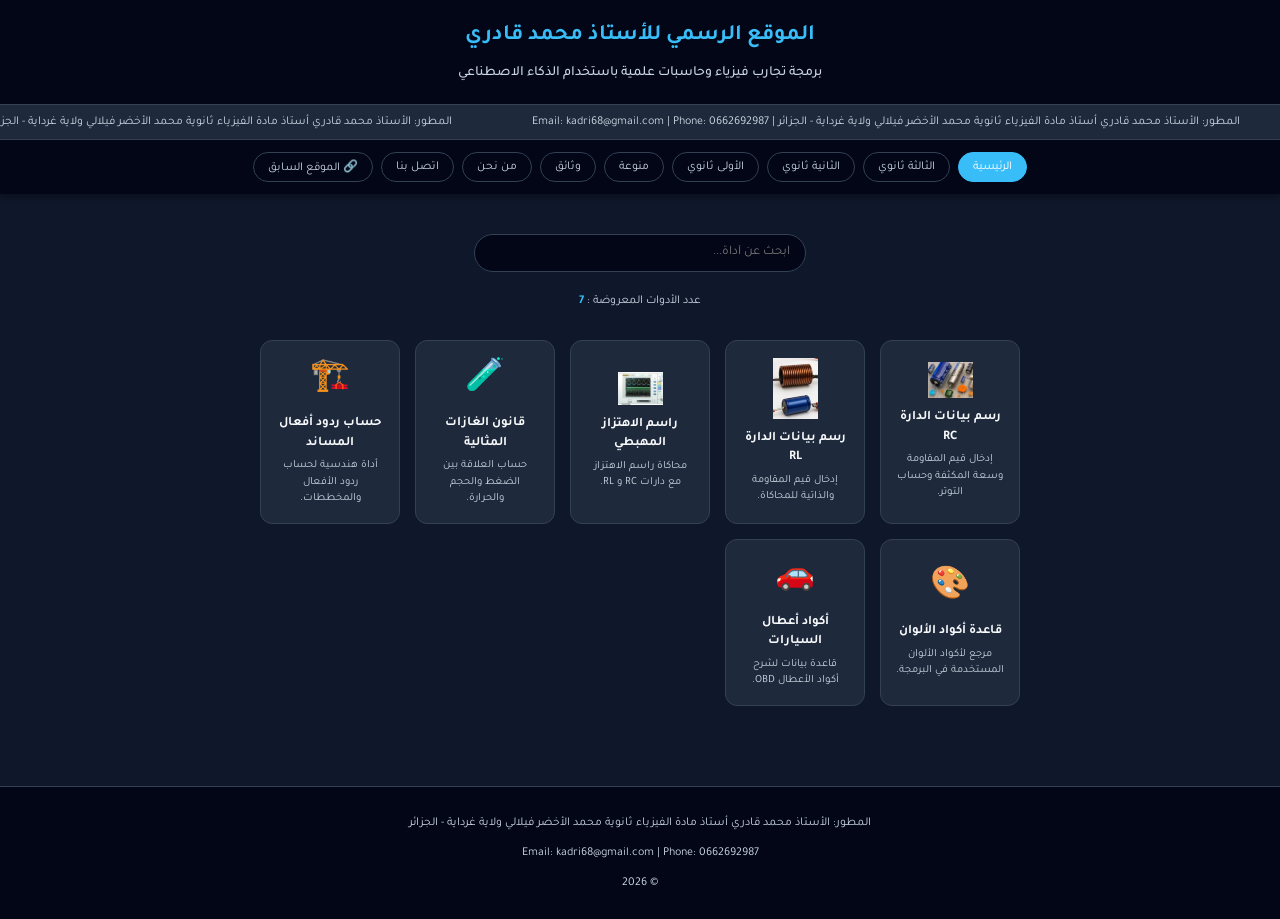
<file: index.html>
<!DOCTYPE html>
<html lang="ar" dir="rtl">

<head>
    <meta charset="UTF-8">
    <meta name="viewport" content="width=device-width, initial-scale=1.0">
    <title>الموقع الرسمي للأستاذ محمد قادري</title>
    <link href="https://fonts.googleapis.com/css2?family=Tajawal:wght@400;500;700&display=swap" rel="stylesheet">

    <style>
        :root {
            --bg-main: #0f172a;
            --bg-card: #1e293b;
            --bg-header: #020617;
            --primary: #38bdf8;
            --primary-hover: #0ea5e9;
            --text-main: #f8fafc;
            --text-muted: #cbd5e1;
            --border-color: #334155;
        }

        body {
            font-family: 'Tajawal', sans-serif;
            font-size: 14px;
            background: var(--bg-main);
            margin: 0;
            color: var(--text-main);
            line-height: 1.5;
        }

        .top {
            display: flex;
            align-items: center;
            justify-content: center;
            background: var(--bg-header);
            padding: 20px 15px;
            border-bottom: 1px solid var(--border-color);
        }

        .center {
            text-align: center;
            width: 100%;
        }

        .main-title {
            font-size: 22px;
            margin: 0;
            color: var(--primary);
            font-weight: 700;
        }

        .subtitle {
            font-size: 14px;
            color: var(--text-muted);
            margin: 10px 0 0 0;
            font-weight: 500;
        }

        .ticker {
            overflow: hidden;
            background: var(--bg-card);
            border-bottom: 1px solid var(--border-color);
            font-size: 12px;
        }

        .ticker-move {
            display: flex;
            width: max-content;
            animation: ticker 25s linear infinite;
        }

        .ticker span {
            padding: 8px 40px;
            white-space: nowrap;
            color: var(--text-muted);
        }

        @keyframes ticker {
            0% { transform: translateX(0) }
            100% { transform: translateX(-50%) }
        }

        .navbar {
            background: var(--bg-header);
            display: flex;
            flex-wrap: wrap;
            justify-content: center;
            gap: 8px;
            padding: 12px;
            position: sticky;
            top: 0;
            z-index: 1000;
            box-shadow: 0 4px 6px rgba(0,0,0,0.3);
        }

        .navbar button {
            font-family: 'Tajawal', sans-serif;
            background: transparent;
            border: 1px solid var(--border-color);
            color: var(--text-muted);
            padding: 6px 14px;
            font-size: 12px;
            cursor: pointer;
            border-radius: 20px;
            transition: all 0.3s ease;
        }

        .navbar button:hover, .navbar button.active {
            background: var(--primary);
            color: #fff;
            border-color: var(--primary);
        }

        .search-box {
            text-align: center;
            margin: 20px;
        }

        .search-box input {
            font-family: 'Tajawal', sans-serif;
            padding: 10px 15px;
            width: 85%;
            max-width: 300px;
            border-radius: 20px;
            border: 1px solid var(--border-color);
            background: var(--bg-header);
            color: white;
            font-size: 13px;
            outline: none;
            transition: border-color 0.3s;
        }

        .search-box input:focus {
            border-color: var(--primary);
        }

        .counter {
            text-align: center;
            color: var(--text-muted);
            font-size: 12px;
            margin-bottom: 10px;
        }
        
        .counter span {
            color: var(--primary);
            font-weight: bold;
        }

        .container {
            display: grid;
            grid-template-columns: repeat(auto-fill, minmax(140px, 1fr));
            gap: 15px;
            padding: 20px;
            max-width: 1000px;
            margin: auto;
        }

        .card {
            background: var(--bg-card);
            padding: 15px;
            border-radius: 12px;
            text-decoration: none;
            color: white;
            text-align: center;
            border: 1px solid var(--border-color);
            transition: transform 0.3s, box-shadow 0.3s, border-color 0.3s;
            display: flex;
            flex-direction: column;
            align-items: center;
            justify-content: center;
        }

        .card:hover {
            transform: translateY(-5px);
            box-shadow: 0 10px 15px rgba(0,0,0,0.3);
            border-color: var(--primary);
        }

        .card img { width: 45px; margin-bottom: 10px; }
        .icon { font-size: 32px; margin-bottom: 10px; }

        .card h3 {
            font-size: 13px;
            margin: 0 0 5px 0;
            color: var(--text-main);
        }

        .card p {
            font-size: 11px;
            color: var(--text-muted);
            margin: 0;
        }

        .page {
            display: none;
            padding: 20px;
            max-width: 800px;
            margin: auto;
            animation: fadeIn 0.4s;
        }

        @keyframes fadeIn {
            from { opacity: 0; transform: translateY(10px); }
            to { opacity: 1; transform: translateY(0); }
        }

        .page.active { display: block; }

        h2.page-title {
            text-align: center;
            font-size: 16px;
            color: var(--primary);
            margin-bottom: 20px;
            border-bottom: 1px solid var(--border-color);
            padding-bottom: 10px;
        }

        .text-content {
            font-size: 13px;
            color: var(--text-muted);
            text-align: justify;
            background: var(--bg-card);
            padding: 20px;
            border-radius: 12px;
            border: 1px solid var(--border-color);
        }

        #pdfViewer {
            width: 100%;
            height: 70vh;
            border: 1px solid var(--border-color);
            border-radius: 8px;
            margin-top: 20px;
        }

        #topBtn {
            position: fixed;
            bottom: 20px;
            right: 20px;
            background: var(--primary);
            color: #fff;
            border: none;
            width: 40px;
            height: 40px;
            border-radius: 50%;
            cursor: pointer;
            display: none;
            box-shadow: 0 4px 6px rgba(0,0,0,0.3);
            font-size: 16px;
            transition: background 0.3s;
        }

        #topBtn:hover { background: var(--primary-hover); }

        footer {
            background: var(--bg-header);
            padding: 15px;
            text-align: center;
            font-size: 12px;
            color: var(--text-muted);
            border-top: 1px solid var(--border-color);
            margin-top: 40px;
        }
    </style>
</head>

<body>

    <header class="top">
        <div class="center">
            <h1 class="main-title">الموقع الرسمي للأستاذ محمد قادري</h1>
            <p class="subtitle">برمجة تجارب فيزياء وحاسبات علمية باستخدام الذكاء الاصطناعي</p>
        </div>
    </header>

    <div class="ticker">
        <div class="ticker-move">
            <span>المطور: الأستاذ محمد قادري أستاذ مادة الفيزياء ثانوية محمد الأخضر فيلالي ولاية غرداية - الجزائر | Email: kadri68@gmail.com | Phone: 0662692987</span>
            <span>المطور: الأستاذ محمد قادري أستاذ مادة الفيزياء ثانوية محمد الأخضر فيلالي ولاية غرداية - الجزائر | Email: kadri68@gmail.com | Phone: 0662692987</span>
        </div>
    </div>

    <div class="navbar" id="navbar">
        <button class="active" onclick="showPage('home', this)">الرئيسية</button>
        <button onclick="filterExp('third', this)">الثالثة ثانوي</button>
        <button onclick="filterExp('second', this)">الثانية ثانوي</button>
        <button onclick="filterExp('first', this)">الأولى ثانوي</button>
        <button onclick="filterExp('other', this)">منوعة</button>
        <button onclick="showPage('docs', this)">وثائق</button>
        <button onclick="showPage('about', this)">من نحن</button>
        <button onclick="showPage('contact', this)">اتصل بنا</button>
        <!-- الزر الجديد بجوار اتصل بنا -->
        <button onclick="window.open('https://kadrimohammed-official-website.netlify.app/#projects', '_blank')" title="الانتقال إلى الموقع السابق">🔗 الموقع السابق</button>
    </div>

    <div id="home" class="page active">
        <div class="search-box">
            <input type="text" id="search" placeholder="ابحث عن أداة..." onkeyup="searchExp()">
        </div>

        <div class="counter">
            عدد الأدوات المعروضة : <span id="expCount"></span>
        </div>

        <div class="container" id="cardsContainer">
            <a class="card third" href="apps/rc/rc.html">
                <img src="images/rc.png" alt="RC">
                <h3>رسم بيانات الدارة RC</h3>
                <p>إدخال قيم المقاومة وسعة المكثفة وحساب التوتر.</p>
            </a>

            <a class="card third" href="apps/rl/rl.html">
                <img src="images/rl.png" alt="RL">
                <h3>رسم بيانات الدارة RL</h3>
                <p>إدخال قيم المقاومة والذاتية للمحاكاة.</p>
            </a>

            <a class="card third" href="apps/os/os.html">
                <img src="images/os.png" alt="OS">
                <h3>راسم الاهتزاز المهبطي</h3>
                <p>محاكاة راسم الاهتزاز مع دارات RC و RL.</p>
            </a>

            <a class="card first" href="apps/gas-law.html">
                <div class="icon">🧪</div>
                <h3>قانون الغازات المثالية</h3>
                <p>حساب العلاقة بين الضغط والحجم والحرارة.</p>
            </a>

            <a class="card other" href="apps/beam-calculator.html">
                <div class="icon">🏗️</div>
                <h3>حساب ردود أفعال المساند</h3>
                <p>أداة هندسية لحساب ردود الأفعال والمخططات.</p>
            </a>

            <a class="card other" href="apps/colors.html">
                <div class="icon">🎨</div>
                <h3>قاعدة أكواد الألوان</h3>
                <p>مرجع لأكواد الألوان المستخدمة في البرمجة.</p>
            </a>

            <a class="card other" href="apps/car-codes.html">
                <div class="icon">🚗</div>
                <h3>أكواد أعطال السيارات</h3>
                <p>قاعدة بيانات لشرح أكواد الأعطال OBD.</p>
            </a>
        </div>
    </div>

    <div id="docs" class="page">
        <h2 class="page-title">وثائق مفيدة</h2>
        <div class="container">
            <a class="card" href="javascript:void(0)" onclick="openPDF('docs/file1.pdf')">
                <div class="icon">📄</div>
                <h3>وثيقة PDF</h3>
                <p>اضغط لعرض الملف</p>
            </a>
        </div>
        <iframe id="pdfViewer" src=""></iframe>
    </div>

    <div id="about" class="page">
        <h2 class="page-title">من نحن</h2>
        <div class="text-content">
            <p>الأستاذ محمد قادري أستاذ مادة الفيزياء ثانوية محمد الأخضر فيلالي ولاية غرداية - الجزائر، يتمتع بخبرة تربوية تزيد عن 33 سنة في التدريس بالتعليم الثانوي. يهتم بتبسيط المفاهيم الفيزيائية وتوظيف التقنيات الحديثة والذكاء الاصطناعي في التعليم، من خلال تصميم تطبيقات ومحاكاة تفاعلية متوافقة مع المنهاج الجزائري، تهدف إلى دعم التعلم والفهم العميق لدى التلاميذ.</p>
            <p>يهدف هذا الموقع إلى توفير فضاء تعليمي رقمي يضم تجارب ومحاكاة فيزيائية، يضع خبرة الأستاذ الطويلة في خدمة التلميذ والأستاذ على حد سواء، ويساهم في: دعم التعلم الذاتي للتلميذ، تسهيل فهم الدروس النظرية من خلال التطبيق العملي، توفير أدوات رقمية حديثة للأساتذة، وتعزيز التعلم القائم على الفهم والتجربة.</p>
        </div>
    </div>

    <div id="contact" class="page">
        <h2 class="page-title">اتصل بنا</h2>
        <div class="text-content" style="text-align: center;">
            <p><strong>البريد الإلكتروني:</strong> kadri68@gmail.com</p>
            <p><strong>رقم الهاتف:</strong> 0662692987</p>
        </div>
    </div>

    <button id="topBtn" onclick="topFunction()">⬆</button>

    <footer>
        <p>المطور: الأستاذ محمد قادري أستاذ مادة الفيزياء ثانوية محمد الأخضر فيلالي ولاية غرداية - الجزائر</p>
        <p>Email: kadri68@gmail.com | Phone: 0662692987</p>
        <p>© 2026</p>
    </footer>

    <script>
        function setActiveButton(btnElement) {
            document.querySelectorAll('.navbar button').forEach(b => b.classList.remove('active'));
            if(btnElement) btnElement.classList.add('active');
        }

        function showPage(id, btnElement) {
            document.querySelectorAll('.page').forEach(p => p.classList.remove('active'));
            document.getElementById(id).classList.add('active');
            
            if(btnElement) {
                setActiveButton(btnElement);
            } else {
                setActiveButton(document.querySelector('.navbar button'));
            }

            if (id === 'home') {
                let cards = document.querySelectorAll('.card');
                cards.forEach(c => c.style.display = "flex");
                document.getElementById("search").value = "";
                countExp();
            }
        }

        function filterExp(level, btnElement) {
            showPage('home');
            setActiveButton(btnElement);
            
            let cards = document.querySelectorAll('#cardsContainer .card');
            cards.forEach(c => {
                c.style.display = c.classList.contains(level) ? "flex" : "none";
            });
            countExp();
        }

        function searchExp() {
            let input = document.getElementById("search").value.toLowerCase();
            let cards = document.querySelectorAll("#cardsContainer .card");
            cards.forEach(card => {
                let title = card.innerText.toLowerCase();
                card.style.display = title.includes(input) ? "flex" : "none";
            });
            countExp();
        }

        function countExp() {
            let visible = [...document.querySelectorAll('#cardsContainer .card')].filter(c => c.style.display !== "none");
            document.getElementById("expCount").innerText = visible.length;
        }

        countExp();

        let btn = document.getElementById("topBtn");
        window.onscroll = function () {
            btn.style.display = (document.documentElement.scrollTop > 300) ? "block" : "none";
        };

        function topFunction() {
            window.scrollTo({ top: 0, behavior: "smooth" });
        }

        function openPDF(file) {
            document.getElementById("pdfViewer").src = file;
        }
    </script>

</body>
</html>
</file>
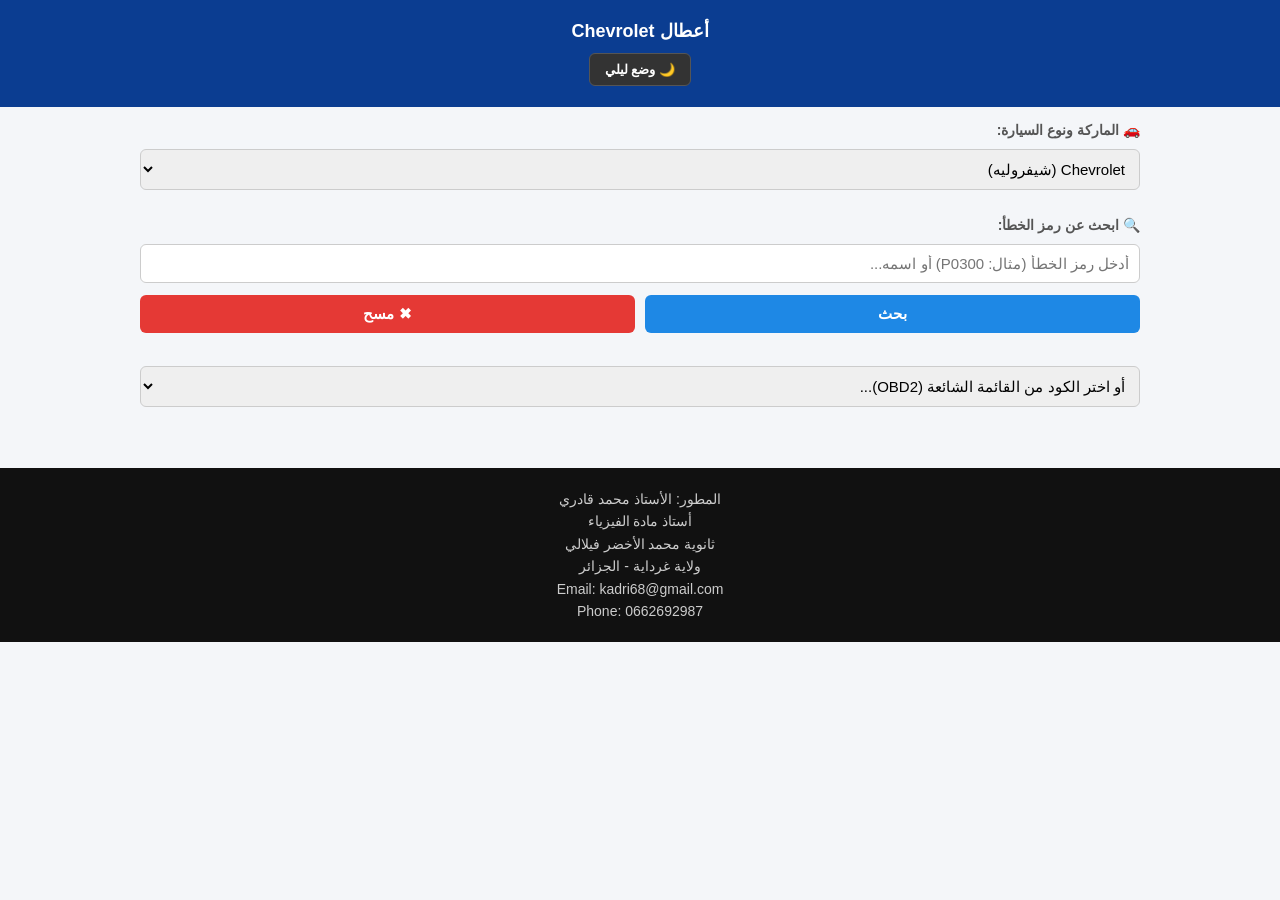
<file: car-codes.html>
<!DOCTYPE html>
<html lang="ar" dir="rtl">
<head>
<meta charset="UTF-8">
<meta name="viewport" content="width=device-width, initial-scale=1.0">
<title>قاعدة بيانات أعطال السيارات (OBD2)</title>

<style>
/* إعدادات الخط المناسبة للهواتف المحمولة */
body {
  margin: 0;
  font-family: Tahoma, Arial, sans-serif;
  background: #f4f6f9;
  font-size: 18px; 
  color: #333;
}

header {
  background: #0b3d91;
  color: white;
  padding: 15px;
  text-align: center;
  transition: background 0.3s ease;
}

header h1 {
  font-size: 18px; 
  margin: 5px 0;
}

.container {
  max-width: 1000px;
  margin: auto;
  padding: 15px;
}

label {
  font-weight: bold;
  font-size: 14px;
  color: #555;
  display: block;
  margin-bottom: 5px;
}

input, select, button {
  padding: 10px;
  margin: 6px 0;
  font-size: 15px; 
  border-radius: 6px;
  border: 1px solid #ccc;
  width: 100%; 
  box-sizing: border-box;
}

.btn-group {
  display: flex;
  gap: 10px;
}

.btn-group button {
  flex: 1; /* تقسيم الأزرار بالتساوي */
}

button {
  background: #1e88e5;
  color: white;
  cursor: pointer;
  border: none;
  font-weight: bold;
  transition: opacity 0.2s;
}

button:active {
  opacity: 0.8;
}

.btn-clear {
  background: #e53935; /* لون أحمر لزر المسح */
}

.btn-google {
  background: #ff9800; /* لون برتقالي لزر جوجل */
  color: #fff;
}

.result {
  background: white;
  padding: 15px;
  border-radius: 8px;
  margin-top: 20px;
  box-shadow: 0 2px 8px rgba(0,0,0,0.15);
  font-size: 15px;
  line-height: 1.6;
  animation: fadeIn 0.3s ease;
}

@keyframes fadeIn {
  from { opacity: 0; transform: translateY(-5px); }
  to { opacity: 1; transform: translateY(0); }
}

.category {
  background: #e0e0e0;
  display: inline-block;
  padding: 5px 10px;
  border-radius: 15px;
  margin-bottom: 10px;
  font-size: 13px;
  font-weight: bold;
}

.code-title {
  margin: 5px 0 15px 0;
  color: #0b3d91;
  font-size: 20px;
}

footer {
  background: #111;
  color: #ccc;
  text-align: center;
  padding: 20px 15px;
  margin-top: 40px;
  font-size: 14px;
  line-height: 1.6;
}

/* الوضع الليلي */
.dark {
  background: #121212;
  color: #e0e0e0;
}

.dark header { background: #1f1f1f; }
.dark .result { background: #1e1e1e; color: #fff; box-shadow: 0 2px 8px rgba(255,255,255,0.05); }
.dark .category { background: #333; color: #ddd; }
.dark label { color: #bbb; }
.dark input, .dark select { background: #333; color: white; border: 1px solid #555; }
.dark .code-title { color: #64b5f6; }
</style>
</head>

<body>

<header id="mainHeader">
<h1 id="appTitle">أعطال Chevrolet </h1>
<button onclick="toggleDark()" style="width: auto; padding: 8px 15px; font-size: 13px; background: #333; border: 1px solid #555;">🌙 وضع ليلي</button>
</header>

<div class="container">

<label for="carBrand">🚗 الماركة ونوع السيارة:</label>
<select id="carBrand" onchange="updateBrand()">
  <option value="Chevrolet  ">Chevrolet (شيفروليه)</option>
  <option value="Toyota">Toyota (تويوتا)</option>
  <option value="Hyundai / Kia">Hyundai / Kia (هيونداي وكيا)</option>
  <option value="Ford">Ford (فورد)</option>
  <option value="Nissan">Nissan (نيسان)</option>
    <option value="Nissan">Nissan (نيسان)</option>
  <option value="General OBD2">سيارة أخرى (بحث عام)</option>
</select>

<br><br>

<label for="searchInput">🔍 ابحث عن رمز الخطأ:</label>
<input type="text" id="searchInput" placeholder="أدخل رمز الخطأ (مثال: P0300) أو اسمه...">
<div class="btn-group">
  <button onclick="searchCode()">بحث</button>
  <button onclick="clearSearch()" class="btn-clear">✖ مسح</button>
</div>

<br>

<select id="codeSelect" onchange="selectCode()">
<option value="">أو اختر الكود من القائمة الشائعة (OBD2)...</option>
</select>

<div id="result" class="result" style="display:none;"></div>

</div>

<footer>
المطور: الأستاذ محمد قادري<br>
أستاذ مادة الفيزياء<br>
ثانوية محمد الأخضر فيلالي<br>
ولاية غرداية - الجزائر<br>
Email: kadri68@gmail.com<br>
Phone: 0662692987
</footer>

<script>
/* ===== قاعدة بيانات الأكواد العالمية الشائعة (OBD2) ===== */
const codes = [
  { code: "P0300", name: "اختلال عشوائي/متعدد في أسطوانات المحرك", category: "المحرك ونظام الوقود", description: "كمبيوتر السيارة اكتشف غياب الاحتراق في أسطوانة أو أكثر بشكل عشوائي.", causes: ["تلف البواجي أو أسلاكها", "ضعف ضغط الوقود", "تسرب هواء (فاكيوم)", "خلل في الموبينة (Coil)"], repair: ["تغيير البواجي وأسلاكها", "فحص الموبينة", "قياس ضغط طرمبة البنزين"] },
  { code: "P0301", name: "اختلال الاحتراق في الأسطوانة رقم 1", category: "المحرك ونظام الوقود", description: "فشل الاحتراق تحديداً في الأسطوانة الأولى للمحرك.", causes: ["بوجيه تالف في الأسطوانة 1", "سلك بوجيه مقطوع", "بخاخ مسدود"], repair: ["تبديل مكان البوجيه لاختبار العطل", "تنظيف أو استبدال بخاخ الأسطوانة 1"] },
  { code: "P0302", name: "اختلال الاحتراق في الأسطوانة رقم 2", category: "المحرك ونظام الوقود", description: "فشل الاحتراق تحديداً في الأسطوانة الثانية.", causes: ["بوجيه تالف", "مشكلة في البلف", "بخاخ مسدود"], repair: ["فحص البواجي والأسلاك", "قياس ضغط المحرك للأسطوانة"] },
  { code: "P0303", name: "اختلال الاحتراق في الأسطوانة رقم 3", category: "المحرك ونظام الوقود", description: "فشل الاحتراق تحديداً في الأسطوانة الثالثة.", causes: ["بوجيه تالف", "ضعف شرارة الموبينة للأسطوانة 3"], repair: ["فحص ملف الإشعال", "استبدال شمعة الاحتراق"] },
  { code: "P0304", name: "اختلال الاحتراق في الأسطوانة رقم 4", category: "المحرك ونظام الوقود", description: "فشل الاحتراق تحديداً في الأسطوانة الرابعة.", causes: ["بوجيه تالف", "تهريب من ثلاجة الماكينة قرب الأسطوانة 4"], repair: ["فحص تهريب الهواء", "تغيير البواجي والأسلاك"] },
  { code: "P0101", name: "خلل في أداء حساس تدفق الهواء (MAF)", category: "المحرك ونظام الوقود", description: "قراءة حساس الهواء غير منطقية أو خارج النطاق.", causes: ["اتساخ حساس الـ MAF", "تسرب هواء بعد الحساس"], repair: ["تنظيف حساس الهواء ببخاخ مخصص", "التأكد من إحكام خراطيم الهواء"] },
  { code: "P0102", name: "إشارة حساس تدفق الهواء (MAF) منخفضة", category: "المحرك ونظام الوقود", description: "الفولتية القادمة من حساس الهواء ضعيفة جداً.", causes: ["قطع في أسلاك الحساس", "فيشة الحساس غير مركبة جيدا"], repair: ["فحص الأسلاك والفيشة", "استبدال الحساس"] },
  { code: "P0106", name: "خلل في أداء حساس الضغط المطلق (MAP)", category: "المحرك ونظام الوقود", description: "قراءة غير صحيحة لحساس ضغط الثلاجة.", causes: ["انسداد في فتحة الحساس", "خرطوم الفاكيوم مقطوع"], repair: ["فحص خرطوم الحساس", "تنظيف أو تغيير الحساس"] },
  { code: "P0112", name: "إشارة حساس حرارة هواء السحب (IAT) منخفضة", category: "المحرك ونظام الوقود", description: "الكمبيوتر يقرأ درجة حرارة هواء مرتفعة جداً (فولتية منخفضة).", causes: ["تماس كهربائي في أسلاك الحساس"], repair: ["فحص الأسلاك من التماس", "استبدال الحساس"] },
  { code: "P0117", name: "إشارة حساس حرارة سائل التبريد (ECT) منخفضة", category: "المحرك ونظام الوقود", description: "يشير إلى قراءة حرارة محرك مرتفعة جداً بسبب خلل كهربائي.", causes: ["نقص شديد في ماء الرديتر", "تلف الحساس"], repair: ["فحص مستوى ماء التبريد", "تغيير حساس الحرارة"] },
  { code: "P0118", name: "إشارة حساس حرارة سائل التبريد (ECT) مرتفعة", category: "المحرك ونظام الوقود", description: "يشير إلى قراءة حرارة محرك باردة جداً.", causes: ["فيشة حساس الحرارة مفصولة", "تيرموستات عالق مفتوح"], repair: ["فحص توصيلات الحساس", "فحص بلف الحرارة"] },
  { code: "P0122", name: "إشارة حساس موضع دعسة البنزين (TPS) منخفضة", category: "المحرك ونظام الوقود", description: "قراءة فولتية دعسة البنزين أقل من المسموح به.", causes: ["تلف حساس الـ TPS", "قطع في أسلاك الحساس"], repair: ["تغيير حساس الـ TPS", "ضبط بوابة الهواء"] },
  { code: "P0131", name: "فولتية حساس الأكسجين منخفضة (Bank 1 Sensor 1)", category: "المحرك ونظام الوقود", description: "حساس الأكسجين الأول يعطي قراءة فقيرة جداً.", causes: ["تسرب هواء السحب", "تلف الحساس"], repair: ["إصلاح تسرب الفاكيوم", "تغيير حساس الأكسجين"] },
  { code: "P0135", name: "عطل في دائرة سخان حساس الأكسجين (Bank 1 Sensor 1)", category: "المحرك ونظام الوقود", description: "دائرة التسخين داخل الحساس معطلة.", causes: ["فيوز محترق", "سلك السخان مقطوع"], repair: ["فحص الفيوزات", "تغيير حساس الأكسجين"] },
  { code: "P0171", name: "نظام الوقود فقير جداً (Lean)", category: "المحرك ونظام الوقود", description: "كمية الهواء أكبر بكثير من كمية الوقود في المحرك.", causes: ["تسرب فاكيوم", "طرمبة بنزين ضعيفة", "حساس هواء متسخ"], repair: ["البحث عن تسريب هواء وإصلاحه", "تنظيف حساس الهواء"] },
  { code: "P0172", name: "نظام الوقود غني جداً (Rich)", category: "المحرك ونظام الوقود", description: "كمية الوقود أكبر بكثير من كمية الهواء.", causes: ["تسييل في البخاخات", "فلتر هواء مسدود"], repair: ["فحص البخاخات", "تغيير فلتر الهواء"] },
  { code: "P0335", name: "عطل في دائرة حساس الكرنك", category: "المحرك ونظام الوقود", description: "فقدان إشارة دوران المحرك من حساس الكرنك.", causes: ["تلف حساس الكرنك", "أسلاك مقطوعة"], repair: ["تنظيف الحساس والفيشة", "استبدال حساس الكرنك"] },
  { code: "P0340", name: "عطل في دائرة حساس الكامات", category: "المحرك ونظام الوقود", description: "فقدان إشارة حساس عمود الكامات.", causes: ["تلف حساس الكامات", "سير التايمن غير مضبوط"], repair: ["استبدال حساس الكامات", "ضبط أو تغيير سير التايمن"] },
  { code: "P0420", name: "كفاءة دبة التلوث أقل من المطلوب", category: "المحرك ونظام الوقود", description: "دبة التلوث لا تنقي الغازات بشكل فعال.", causes: ["تلف دبة التلوث", "تسرب في الشكمان"], repair: ["فحص الشكمان", "تغيير دبة التلوث"] },
  { code: "P0442", name: "تسرب صغير في نظام تبخير الوقود (EVAP)", category: "المحرك ونظام الوقود", description: "وجود تسريب خفيف لأبخرة البنزين.", causes: ["غطاء خزان الوقود غير محكم أو تالف"], repair: ["إحكام إغلاق غطاء البنزين أو تغييره"] },
  { code: "P0502", name: "إشارة حساس السرعة (VSS) منخفضة", category: "نظام الفرامل و ABS", description: "كمبيوتر السيارة لا يستلم قراءة السرعة من القير.", causes: ["تلف حساس السرعة (VSS)"], repair: ["تغيير حساس السرعة", "فحص الظفيرة"] },
  { code: "U0100", name: "فقدان الاتصال مع وحدة تحكم المحرك (ECM)", category: "شبكة الاتصال CAN", description: "الكمبيوترات الأخرى لا تستطيع التواصل مع كمبيوتر المحرك.", causes: ["ضعف في أقطاب البطارية", "تلف في شبكة CAN"], repair: ["تنظيف أقطاب البطارية", "فحص أسلاك الاتصال"] }
];

/* ===== تحديث اسم التطبيق بناءً على الماركة ===== */
function updateBrand() {
  let brand = document.getElementById("carBrand").value;
  let title = document.getElementById("appTitle");
  
  if (brand === "General OBD2") {
    title.textContent = "أعطال السيارات (OBD2)";
  } else {
    title.textContent = "أعطال " + brand;
  }
}

/* ===== تعبئة القائمة المنسدلة ===== */
const select = document.getElementById("codeSelect");
codes.forEach(c => {
  let option = document.createElement("option");
  option.value = c.code;
  option.textContent = c.code + " - " + c.name;
  select.appendChild(option);
});

/* ===== وظيفة البحث وتحديث النتيجة ===== */
function searchCode() {
  let input = document.getElementById("searchInput").value.trim().toUpperCase();
  if(!input) return;

  let found = codes.find(c => c.code === input || c.name.includes(input));
  displayResult(found, input);
}

function selectCode() {
  let val = document.getElementById("codeSelect").value;
  if(!val) return;
  
  let found = codes.find(c => c.code === val);
  displayResult(found, val);
}

/* ===== مسح البحث ===== */
function clearSearch() {
  document.getElementById("searchInput").value = "";
  document.getElementById("codeSelect").value = "";
  document.getElementById("result").style.display = "none";
}

/* ===== عرض النتيجة أو زر البحث في جوجل ===== */
function displayResult(code, searchedText) {
  let result = document.getElementById("result");
  let brand = document.getElementById("carBrand").value;
  result.style.display = "block";

  if(!code) {
    // الكود غير موجود - عرض زر البحث في جوجل
    result.innerHTML = `
      <strong style='color:#d32f2f; font-size:16px;'>لم يتم العثور على الكود "${searchedText}" في القاعدة المحلية.</strong>
      <p style="color:#555; font-size:14px; margin-top:5px;">(قد يكون هذا الكود خاصاً بماركة معينة وغير مدرج في الأكواد العامة)</p>
      <br>
      <button class="btn-google" onclick="googleSearchCustom('${searchedText}', '${brand}')">
        🌐 ابحث عن حلول ${searchedText} لسيارة ${brand} في Google
      </button>
    `;
    return;
  }

  // الكود موجود
  result.innerHTML = `
  <div class="category">${code.category}</div>
  <h2 class="code-title">${code.code}</h2>
  <p><strong>الوصف:</strong> ${code.description}</p>
  <p><strong>الأسباب المحتملة:</strong><br> - ${code.causes.join("<br> - ")}</p>
  <p><strong>طريقة الإصلاح المقترحة:</strong><br> - ${code.repair.join("<br> - ")}</p>
  <br>
  <button class="btn-google" onclick="googleSearchCustom('${code.code}', '${brand}')">
    🌐 ابحث عن حلول ${code.code} لسيارة ${brand} في Google
  </button>
  `;
}

/* ===== البحث المباشر في جوجل مع دمج نوع السيارة ===== */
function googleSearchCustom(code, brand) {
  // دمج الماركة مع الكود للحصول على نتيجة دقيقة جداً
  let searchQuery = encodeURIComponent(brand + " OBD2 code " + code + " حل مشكلة");
  window.open("https://www.google.com/search?q=" + searchQuery);
}

/* ===== الوضع الليلي ===== */
function toggleDark() {
  document.body.classList.toggle("dark");
}

</script>

</body>
</html>
</file>
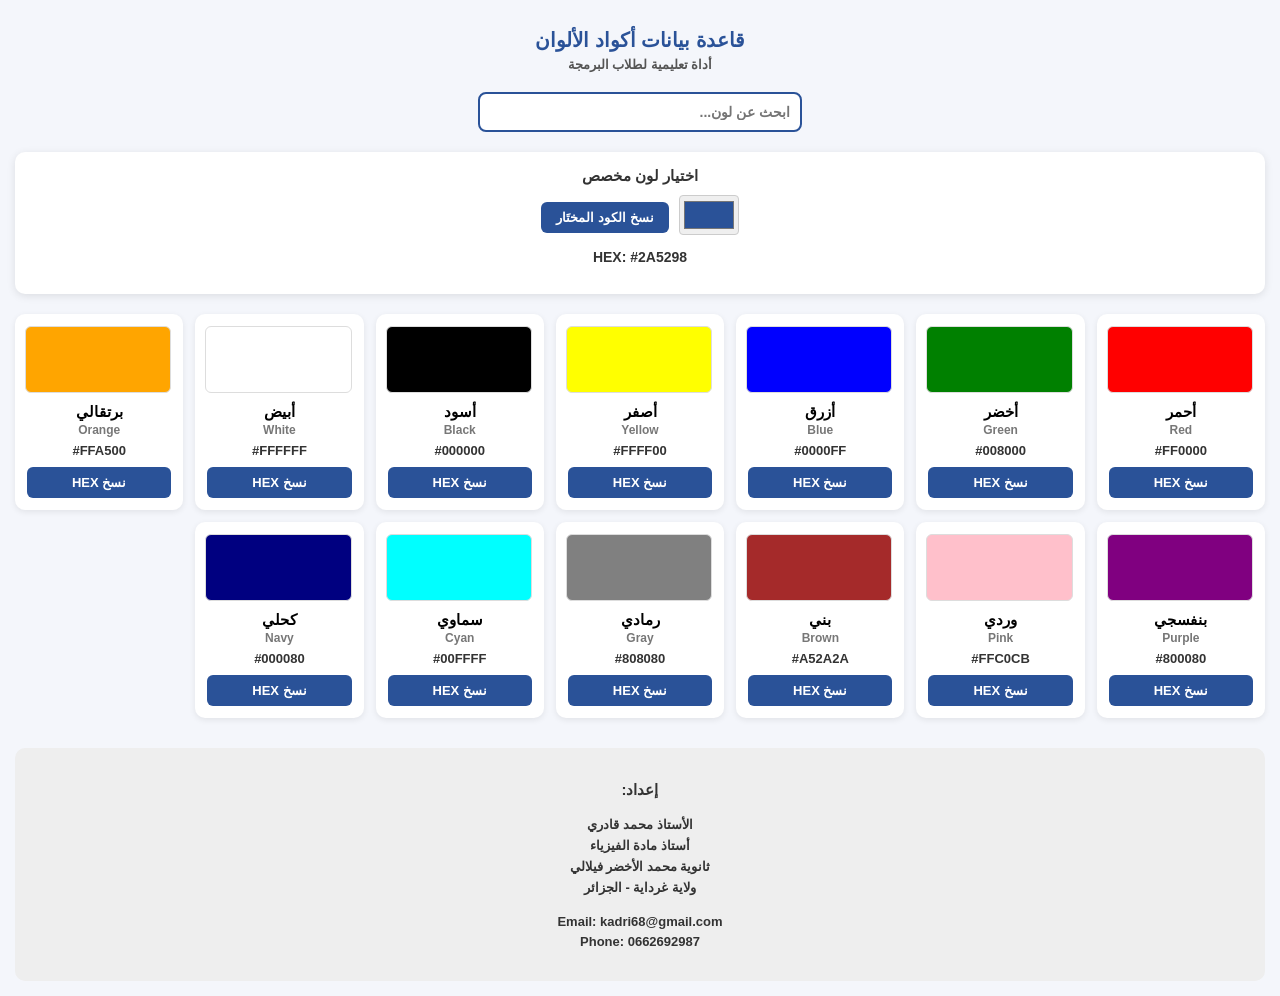
<file: colors.html>
<!DOCTYPE html>
<html lang="ar" dir="rtl">
<head>
<meta charset="UTF-8">
<meta name="viewport" content="width=device-width, initial-scale=1.0">
<title>قاعدة بيانات أكواد الألوان</title>

<style>
/* تم تعديل الخط ليكون متوسطاً وعريضاً لزيادة الوضوح */
body {
    font-family: Tahoma, Geneva, sans-serif;
    background: #f4f6fb;
    margin: 0;
    padding: 15px;
    font-size: 14px; 
    font-weight: 600; /* خط عريض متوسط */
    color: #333;
}

header {
    text-align: center;
    margin-bottom: 20px;
}

h1 {
    font-size: 20px;
    margin-bottom: 5px;
    color: #2a5298;
    font-weight: 800;
}

header p {
    margin-top: 0;
    font-size: 13px;
    color: #555;
}

.search {
    text-align: center;
    margin-bottom: 20px;
}

input[type="text"] {
    padding: 10px;
    width: 90%;
    max-width: 300px;
    font-size: 14px;
    font-weight: 600;
    border: 2px solid #2a5298;
    border-radius: 8px;
    font-family: inherit;
}

.picker {
    margin: 20px 0;
    text-align: center;
    background: white;
    padding: 15px;
    border-radius: 10px;
    box-shadow: 0 2px 8px rgba(0,0,0,0.1);
}

.picker h3 {
    font-size: 15px;
    margin-top: 0;
    margin-bottom: 10px;
}

.picker-controls {
    display: flex;
    align-items: center;
    justify-content: center;
    gap: 10px;
    margin-bottom: 10px;
}

#colorPicker {
    height: 40px;
    width: 60px;
    cursor: pointer;
    border: 1px solid #ccc;
    border-radius: 4px;
}

#copyCustomBtn {
    width: auto;
    padding: 8px 15px;
}

#colors {
    display: grid;
    grid-template-columns: repeat(auto-fill, minmax(150px, 1fr));
    gap: 12px;
}

.card {
    background: white;
    border-radius: 10px;
    box-shadow: 0 2px 6px rgba(0,0,0,0.08);
    padding: 12px;
    text-align: center;
}

.color-box {
    width: 100%;
    height: 65px;
    border-radius: 6px;
    margin-bottom: 10px;
    border: 1px solid #ddd;
}

.color-name-ar {
    font-size: 15px;
    display: block;
    margin-bottom: 2px;
    color: #000;
}

.color-name-en {
    font-size: 12px;
    color: #777;
    display: block;
    margin-bottom: 6px;
}

.card p {
    margin: 4px 0;
    font-size: 13px;
    direction: ltr;
    font-weight: 700;
}

button {
    padding: 8px 12px;
    border: none;
    background: #2a5298;
    color: white;
    border-radius: 6px;
    cursor: pointer;
    font-size: 13px;
    font-weight: 600;
    font-family: inherit;
    margin-top: 5px;
    width: 100%;
    transition: all 0.2s;
}

button:active {
    transform: scale(0.95);
}

footer {
    margin-top: 30px;
    padding: 15px;
    background: #eee;
    border-radius: 10px;
    text-align: center;
    font-size: 13px;
    line-height: 1.6;
}

footer h3 {
    font-size: 15px;
    margin-bottom: 8px;
}
</style>
</head>

<body>

<header>
    <h1>قاعدة بيانات أكواد الألوان</h1>
    <p>أداة تعليمية لطلاب البرمجة</p>
</header>

<div class="search">
    <input type="text" id="search" placeholder="ابحث عن لون...">
</div>

<div class="picker">
    <h3>اختيار لون مخصص</h3>
    <div class="picker-controls">
        <input type="color" id="colorPicker" value="#2a5298">
        <button id="copyCustomBtn" onclick="copyCustomColor()">نسخ الكود المختَار</button>
    </div>
    <p id="colorValue" style="direction: ltr;">HEX: #2A5298</p>
</div>

<div id="colors"></div>

<footer>
    <h3>إعداد:</h3>
    <p>
        الأستاذ محمد قادري<br>
        أستاذ مادة الفيزياء<br>
        ثانوية محمد الأخضر فيلالي<br>
        ولاية غرداية - الجزائر
    </p>
    <p style="direction: ltr; font-weight: bold;">
        Email: kadri68@gmail.com<br>
        Phone: 0662692987
    </p>
</footer>

<script>
const allColors = [
    { name: "Red", arabicName: "أحمر", hex: "#FF0000", rgb: "rgb(255, 0, 0)" },
    { name: "Green", arabicName: "أخضر", hex: "#008000", rgb: "rgb(0, 128, 0)" },
    { name: "Blue", arabicName: "أزرق", hex: "#0000FF", rgb: "rgb(0, 0, 255)" },
    { name: "Yellow", arabicName: "أصفر", hex: "#FFFF00", rgb: "rgb(255, 255, 0)" },
    { name: "Black", arabicName: "أسود", hex: "#000000", rgb: "rgb(0, 0, 0)" },
    { name: "White", arabicName: "أبيض", hex: "#FFFFFF", rgb: "rgb(255, 255, 255)" },
    { name: "Orange", arabicName: "برتقالي", hex: "#FFA500", rgb: "rgb(255, 165, 0)" },
    { name: "Purple", arabicName: "بنفسجي", hex: "#800080", rgb: "rgb(128, 0, 128)" },
    { name: "Pink", arabicName: "وردي", hex: "#FFC0CB", rgb: "rgb(255, 192, 203)" },
    { name: "Brown", arabicName: "بني", hex: "#A52A2A", rgb: "rgb(165, 42, 42)" },
    { name: "Gray", arabicName: "رمادي", hex: "#808080", rgb: "rgb(128, 128, 128)" },
    { name: "Cyan", arabicName: "سماوي", hex: "#00FFFF", rgb: "rgb(0, 255, 255)" },
    { name: "Navy", arabicName: "كحلي", hex: "#000080", rgb: "rgb(0, 0, 128)" }
];

displayColors(allColors);

function displayColors(colors) {
    let container = document.getElementById("colors");
    container.innerHTML = "";
    colors.forEach((color, index) => {
        let card = document.createElement("div");
        card.className = "card";
        card.innerHTML = `
            <div class="color-box" style="background:${color.hex}"></div>
            <span class="color-name-ar">${color.arabicName}</span>
            <span class="color-name-en">${color.name}</span>
            <p>${color.hex}</p>
            <button id="btn-${index}" onclick="copyText('${color.hex}', 'btn-${index}')">نسخ HEX</button>
        `;
        container.appendChild(card);
    });
}

function copyText(text, btnId) {
    navigator.clipboard.writeText(text).then(() => {
        let btn = document.getElementById(btnId);
        let oldText = btn.innerText;
        btn.innerText = "تم النسخ!";
        btn.style.background = "#28a745";
        setTimeout(() => {
            btn.innerText = oldText;
            btn.style.background = "#2a5298";
        }, 1200);
    });
}

function copyCustomColor() {
    let color = document.getElementById("colorPicker").value;
    let btn = document.getElementById("copyCustomBtn");
    navigator.clipboard.writeText(color.toUpperCase()).then(() => {
        let oldText = btn.innerText;
        btn.innerText = "تم النسخ!";
        setTimeout(() => btn.innerText = oldText, 1200);
    });
}

document.getElementById("search").addEventListener("input", function() {
    let val = this.value.toLowerCase();
    let filtered = allColors.filter(c => 
        c.name.toLowerCase().includes(val) || 
        c.arabicName.includes(val) || 
        c.hex.toLowerCase().includes(val)
    );
    displayColors(filtered);
});

document.getElementById("colorPicker").addEventListener("input", function() {
    document.getElementById("colorValue").innerText = "HEX: " + this.value.toUpperCase();
});
</script>

</body>
</html>
</file>
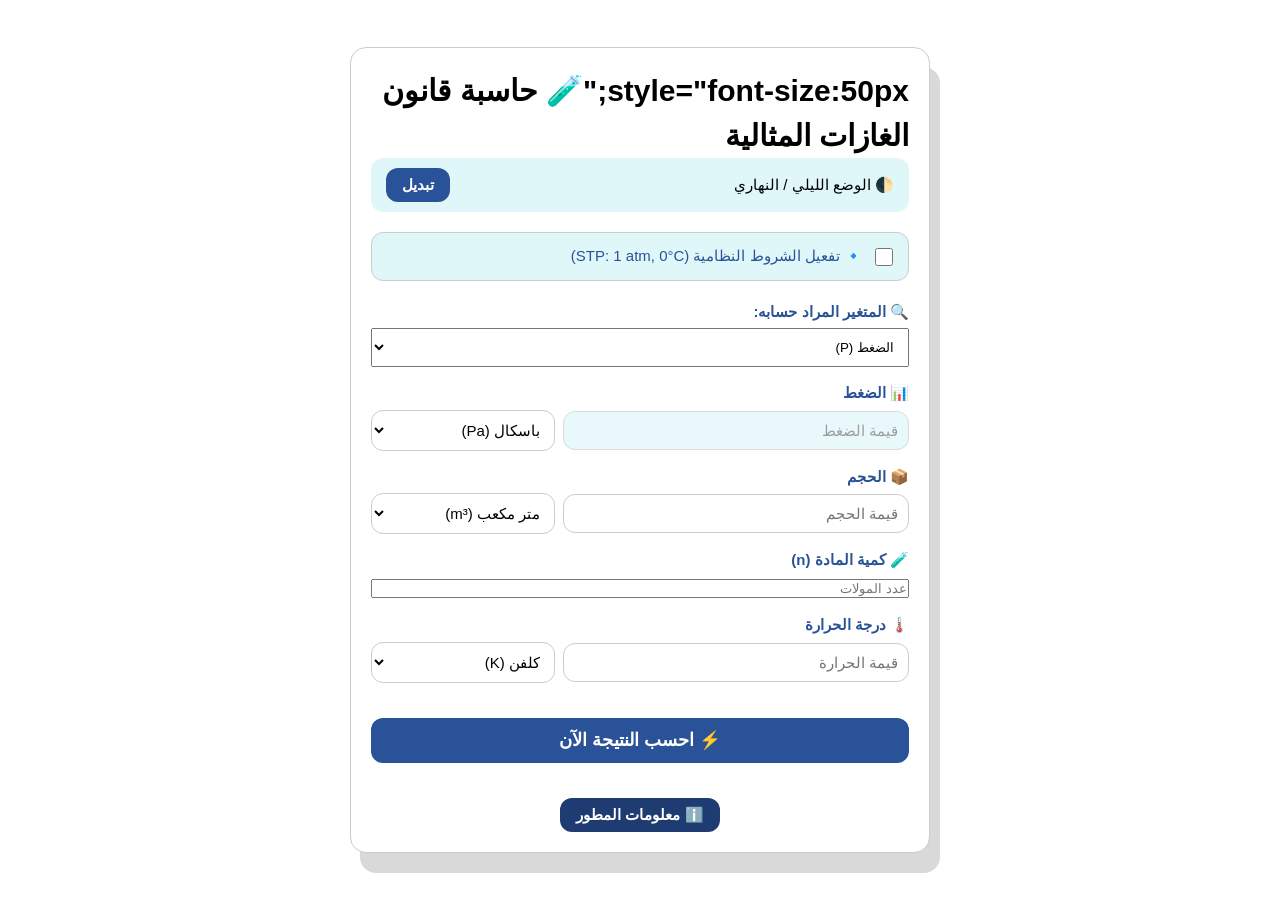
<file: gas-law.html>
<!DOCTYPE html>
<html lang="ar">
<head>
    <meta charset="UTF-8">
    <meta name="viewport" content="width=device-width, initial-scale=1.0">
    <title>حاسبة الغازات المثالية - مطور: محمد قادري</title>
    <style>
        /* ===== المتغيرات العامة ===== */
        :root {
            --bg-color: #ffffff;
            --text-color: #000000;
            --card-bg: #f0f4ff;
            --box-bg: #e0f7fa;
            --steps-bg: #f9f9f9;
            --accent: #2a5298;
            --accent-dark: #1e3c72;
            --border-color: #ccc;
            --font-size-base: 15px;
            --border-radius: 12px;
        }

        /* الوضع الليلي */
        body.night {
            --bg-color: #1a1a2e;
            --text-color: #f0f4f8;
            --card-bg: #2a2a40;
            --box-bg: #37474f;
            --steps-bg: #33334d;
            --border-color: #444;
        }

        /* ===== الأنماط العامة ===== */
        * {
            box-sizing: border-box;
            margin: 0;
            padding: 0;
        }

        body {
            font-family: 'Tahoma', sans-serif;
            background-color: var(--bg-color);
            color: var(--text-color);
            font-size: var(--font-size-base);
            line-height: 1.5;
            direction: rtl;
            transition: background-color 0.3s, color 0.3s;
            min-height: 100vh;
            display: flex;
            justify-content: center;
            align-items: center;
            padding: 10px;
        }

        /* الحاوية الرئيسية */
        .calculator {
            max-width: 580px;
            width: 100%;
            background-color: var(--bg-color);
            border-radius: 16px;
            box-shadow: 10px 20px rgba(0, 0, 0, 0.15);
            padding: 20px;
            border: 1px solid var(--border-color);
        }

        /* العناوين */
        h2 {
            text-align: center;
            color: var(--accent);
            font-size: 1.3rem;
            margin-bottom: 1.2rem;
            border-bottom: 2px solid var(--accent);
            padding-bottom: 8px;
        }

        /* أزرار التبديل */
        .mode-switch {
            display: flex;
            justify-content: space-between;
            align-items: center;
            background-color: var(--box-bg);
            padding: 10px 15px;
            border-radius: var(--border-radius);
            margin-bottom: 20px;
        }

        .btn {
            background-color: var(--accent);
            color: white;
            border: none;
            padding: 8px 16px;
            border-radius: var(--border-radius);
            cursor: pointer;
            font-weight: bold;
            font-size: inherit;
            transition: opacity 0.2s;
        }

        .btn:hover {
            opacity: 0.9;
        }

        .btn-secondary {
            background-color: var(--accent-dark);
        }

        /* بطاقة STP */
        .stp-card {
            background-color: var(--box-bg);
            padding: 12px 15px;
            border-radius: var(--border-radius);
            margin-bottom: 20px;
            display: flex;
            align-items: center;
            gap: 12px;
            border: 1px solid var(--border-color);
        }

        .stp-card input[type="checkbox"] {
            width: 18px;
            height: 18px;
            cursor: pointer;
        }

        /* حقول الإدخال */
        .input-group {
            margin-bottom: 15px;
        }

        label {
            display: block;
            font-weight: bold;
            margin-bottom: 5px;
            color: var(--accent);
        }

        .input-row {
            display: flex;
            gap: 8px;
            align-items: center;
        }

        .input-row input,
        .input-row select {
            padding: 10px;
            border: 1px solid var(--border-color);
            border-radius: var(--border-radius);
            background-color: var(--bg-color);
            color: var(--text-color);
            font-size: inherit;
            transition: border-color 0.2s;
        }

        .input-row input {
            flex: 2;
            min-width: 0;
        }

        .input-row select {
            flex: 1;
            cursor: pointer;
        }

        input:focus,
        select:focus {
            outline: none;
            border-color: var(--accent);
        }

        input:disabled,
        select:disabled {
            background-color: var(--box-bg);
            opacity: 0.7;
            cursor: not-allowed;
        }

        /* زر الحساب */
        .btn-calculate {
            width: 100%;
            background-color: var(--accent);
            color: white;
            border: none;
            padding: 12px;
            border-radius: var(--border-radius);
            font-weight: bold;
            font-size: 1.1rem;
            cursor: pointer;
            margin: 20px 0;
            transition: background-color 0.2s;
        }

        .btn-calculate:hover {
            background-color: var(--accent-dark);
        }

        /* صندوق النتائج */
        .result-box {
            background-color: var(--card-bg);
            border: 5px solid var(--accent);
            border-radius: var(--border-radius);
            padding: 15px;
            margin-bottom: 15px;
        }

        .result-title {
            font-weight: bold;
            font-size: 1.1rem;
            color: var(--accent);
            border-bottom: 2px solid var(--accent);
            padding-bottom: 8px;
            margin-bottom: 10px;
        }

        .result-item {
            display: flex;
            justify-content: space-between;
            align-items: center;
            padding: 8px 0;
            border-bottom: 1px dashed var(--border-color);
        }

        .result-value {
            direction: ltr;
            text-align: left;
            font-family: 'Courier New', monospace;
            font-weight: bold;
            font-size: 1.1rem;
            flex-grow: 1;
        }

        .result-unit {
            font-weight: bold;
            margin-right: 15px;
            min-width: 50px;
            text-align: right;
            color: var(--accent);
        }

        /* خطوات الحل */
        .steps-box {
            background-color: var(--steps-bg);
            border-right: 4px solid var(--accent);
            border-radius: var(--border-radius);
            padding: 15px;
            margin-bottom: 15px;
            font-size: 0.95rem;
            line-height: 1.8;
        }

        .steps-box strong {
            color: var(--accent);
        }

        /* معلومات المطور */
        .dev-section {
            text-align: center;
            margin-top: 15px;
        }

        .dev-info {
            display: none;
            background-color: var(--box-bg);
            border-radius: var(--border-radius);
            padding: 15px;
            margin-top: 10px;
            text-align: right;
            line-height: 1.8;
            border: 1px solid var(--border-color);
        }

        .dev-info hr {
            border: none;
            border-top: 1px solid var(--border-color);
            margin: 10px 0;
        }

        /* رسائل الخطأ */
        .error-message {
            color: #e74c3c;
            font-weight: bold;
            text-align: center;
        }

        /* فائدة: إخفاء العناصر */
        .hidden {
            display: none;
        }
    </style>
</head>
<body>
    <main class="calculator">
        <h1>style="font-size:50px;"🧪 حاسبة قانون الغازات المثالية</h1>

        <!-- شريط الوضع الليلي -->
        <div class="mode-switch">
            <span>🌓 الوضع الليلي / النهاري</span>
            <button class="btn" onclick="toggleMode()" id="modeToggle">تبديل</button>
        </div>

        <!-- خيار الشروط النظامية (STP) -->
        <div class="stp-card">
            <input type="checkbox" id="stp" onchange="toggleSTP()">
            <label for="stp" style="margin:0; font-weight:normal;">🔹 تفعيل الشروط النظامية (STP: 1 atm, 0°C)</label>
        </div>

        <!-- اختيار المجهول -->
        <div class="input-group">
            <label>🔍 المتغير المراد حسابه:</label>
            <select id="unknown" onchange="updateFields()" style="width:100%; padding:10px;">
                <option value="P">الضغط (P)</option>
                <option value="V">الحجم (V)</option>
                <option value="n">كمية المادة (n)</option>
                <option value="T">درجة الحرارة (T)</option>
            </select>
        </div>

        <!-- حقول الإدخال مع الوحدات -->
        <div class="input-group">
            <label>📊 الضغط</label>
            <div class="input-row">
                <input type="number" id="P" placeholder="قيمة الضغط" step="any">
                <select id="P_unit">
                    <option value="Pa">باسكال (Pa)</option>
                    <option value="atm">ضغط جوي (atm)</option>
                    <option value="bar">بار (bar)</option>
                    <option value="cmHg">سم زئبق (cmHg)</option>
                </select>
            </div>
        </div>

        <div class="input-group">
            <label>📦 الحجم</label>
            <div class="input-row">
                <input type="number" id="V" placeholder="قيمة الحجم" step="any">
                <select id="V_unit">
                    <option value="m3">متر مكعب (m³)</option>
                    <option value="L">لتر (L)</option>
                    <option value="mL">ملليلتر (mL)</option>
                </select>
            </div>
        </div>

        <div class="input-group">
            <label>🧪 كمية المادة (n)</label>
            <input type="number" id="n" placeholder="عدد المولات" step="any" style="width:100%;">
        </div>

        <div class="input-group">
            <label>🌡️ درجة الحرارة</label>
            <div class="input-row">
                <input type="number" id="T" placeholder="قيمة الحرارة" step="any">
                <select id="T_unit">
                    <option value="K">كلفن (K)</option>
                    <option value="C">سيليزيوس (°C)</option>
                    <option value="F">فهرنهايت (°F)</option>
                </select>
            </div>
        </div>

        <!-- زر الحساب -->
        <button class="btn-calculate" onclick="calculate()">⚡ احسب النتيجة الآن</button>

        <!-- منطقة عرض النتيجة -->
        <div id="result" class="result-box hidden"></div>

        <!-- منطقة عرض خطوات الحل -->
        <div id="steps" class="steps-box hidden"></div>

        <!-- معلومات المطور -->
        <div class="dev-section">
            <button class="btn btn-secondary" onclick="toggleDev()">ℹ️ معلومات المطور</button>
            <div id="devInfo" class="dev-info">
                <strong>الأستاذ محمد قادري</strong><br>
                أستاذ مادة الفيزياء - ثانوية محمد الأخضر فيلالي<br>
                ولاية غرداية - الجزائر<br>
                📧 kadri68@gmail.com | 📞 0662692987<br>
                <hr>
                ⚛️ ثابت الغازات العام: <strong>R = 8.314 J/(mol·K)</strong>
            </div>
        </div>
    </main>

    <script>
        // ==================== الثوابت العامة ====================
        const R = 8.314;                     // J/(mol·K)
        const CONVERSION = {
            pressure: {
                Pa: 1,
                atm: 101325,
                bar: 100000,
                cmHg: 1333.22
            },
            volume: {
                m3: 1,
                L: 0.001,
                mL: 0.000001
            },
            temperature: {
                K: (val) => val,
                C: (val) => val + 273.15,
                F: (val) => (val - 32) * 5/9 + 273.15
            }
        };

        // ==================== دوال مساعدة ====================
        /** تنسيق الأرقام علمياً إذا لزم الأمر */
        function formatScientific(num) {
            if (num === 0) return "0";
            const absNum = Math.abs(num);
            if (absNum >= 1e5 || (absNum < 0.01 && absNum > 0)) {
                return num.toExponential(4).replace('e', ' ×10^').replace('+', '');
            }
            return parseFloat(num.toFixed(6)).toString();
        }

        /** تبديل الوضع الليلي/النهاري */
        function toggleMode() {
            document.body.classList.toggle("night");
        }

        /** تحديث حالة الحقول بناءً على المتغير المجهول وتفعيل STP */
        function updateFields() {
            const unknown = document.getElementById("unknown").value;
            const stpChecked = document.getElementById("stp").checked;

            // إعادة تمكين جميع الحقول أولاً
            ["P", "V", "n", "T"].forEach(id => {
                document.getElementById(id).disabled = false;
            });

            // تعطيل الحقل المجهول
            document.getElementById(unknown).disabled = true;
            document.getElementById(unknown).value = "";   // تفريغ القيمة

            // إذا كان STP مفعلاً، نضبط قيم الضغط ودرجة الحرارة ونتأكد أن المجهول ليس P أو T
            if (stpChecked) {
                document.getElementById("P").value = 1;
                document.getElementById("P_unit").value = "atm";
                document.getElementById("T").value = 0;
                document.getElementById("T_unit").value = "C";
                document.getElementById("P").disabled = true;
                document.getElementById("T").disabled = true;

                // إذا كان المجهول هو P أو T، نغيره تلقائياً إلى V
                if (unknown === "P" || unknown === "T") {
                    document.getElementById("unknown").value = "V";
                    document.getElementById("V").disabled = true;
                    document.getElementById("V").value = "";
                }
            }
        }

        /** تبديل STP وتحديث الحقول */
        function toggleSTP() {
            const stpChecked = document.getElementById("stp").checked;
            const unknown = document.getElementById("unknown").value;

            // إذا تم تفعيل STP وكان المجهول هو P أو T، نغير المجهول إلى V
            if (stpChecked && (unknown === "P" || unknown === "T")) {
                document.getElementById("unknown").value = "V";
            }
            updateFields();
        }

        /** عرض/إخفاء معلومات المطور */
        function toggleDev() {
            const devInfo = document.getElementById("devInfo");
            devInfo.style.display = devInfo.style.display === "block" ? "none" : "block";
        }

        // ==================== الحساب الرئيسي ====================
        function calculate() {
            // قراءة المجهول
            const unknown = document.getElementById("unknown").value;

            // قراءة القيم المدخلة
            const rawP = parseFloat(document.getElementById("P").value);
            const rawV = parseFloat(document.getElementById("V").value);
            const rawN = parseFloat(document.getElementById("n").value);
            const rawT = parseFloat(document.getElementById("T").value);

            // قراءة الوحدات
            const pUnit = document.getElementById("P_unit").value;
            const vUnit = document.getElementById("V_unit").value;
            const tUnit = document.getElementById("T_unit").value;

            // التحقق من المدخلات
            const missing = [];
            if (unknown !== "P" && isNaN(rawP)) missing.push("الضغط");
            if (unknown !== "V" && isNaN(rawV)) missing.push("الحجم");
            if (unknown !== "n" && isNaN(rawN)) missing.push("كمية المادة");
            if (unknown !== "T" && isNaN(rawT)) missing.push("درجة الحرارة");

            if (missing.length > 0) {
                showError(`⚠️ يرجى إدخال قيمة: ${missing.join('، ')}`);
                return;
            }

            // تحويل جميع القيم إلى وحدات النظام الدولي (SI)
            let pSI = rawP, vSI = rawV, tSI = rawT;
            const stepLog = ["<strong>💡 خطوات الحل بالتفصيل:</strong>"];

            // تحويل الضغط
            if (unknown !== "P") {
                if (pUnit === "atm") {
                    pSI = rawP * CONVERSION.pressure.atm;
                    stepLog.push(`• تحويل الضغط: ${rawP} atm × 101325 = ${pSI.toFixed(2)} Pa`);
                } else if (pUnit === "bar") {
                    pSI = rawP * CONVERSION.pressure.bar;
                    stepLog.push(`• تحويل الضغط: ${rawP} bar × 10⁵ = ${pSI} Pa`);
                } else if (pUnit === "cmHg") {
                    pSI = rawP * CONVERSION.pressure.cmHg;
                    stepLog.push(`• تحويل الضغط: ${rawP} cmHg × 1333.22 = ${pSI.toFixed(2)} Pa`);
                }
            }

            // تحويل الحجم
            if (unknown !== "V") {
                if (vUnit === "L") {
                    vSI = rawV * CONVERSION.volume.L;
                    stepLog.push(`• تحويل الحجم: ${rawV} L ÷ 1000 = ${vSI} m³`);
                } else if (vUnit === "mL") {
                    vSI = rawV * CONVERSION.volume.mL;
                    stepLog.push(`• تحويل الحجم: ${rawV} mL ÷ 10⁶ = ${vSI} m³`);
                }
            }

            // تحويل درجة الحرارة
            if (unknown !== "T") {
                if (tUnit === "C") {
                    tSI = CONVERSION.temperature.C(rawT);
                    stepLog.push(`• تحويل الحرارة: ${rawT} °C + 273.15 = ${tSI.toFixed(2)} K`);
                } else if (tUnit === "F") {
                    tSI = CONVERSION.temperature.F(rawT);
                    stepLog.push(`• تحويل الحرارة من فهرنهايت: (${rawT} - 32) × 5/9 + 273.15 = ${tSI.toFixed(2)} K`);
                }
            }

            // حساب المجهول باستخدام قانون الغازات المثالية: PV = nRT
            let resultSI;
            let variableName = "";
            switch (unknown) {
                case "P":
                    resultSI = (rawN * R * tSI) / vSI;
                    variableName = "الضغط (P)";
                    stepLog.push(`• تطبيق القانون: P = (n·R·T) / V = (${rawN} × ${R} × ${tSI.toFixed(2)}) / ${vSI} = ${resultSI.toFixed(4)} Pa`);
                    break;
                case "V":
                    resultSI = (rawN * R * tSI) / pSI;
                    variableName = "الحجم (V)";
                    stepLog.push(`• تطبيق القانون: V = (n·R·T) / P = (${rawN} × ${R} × ${tSI.toFixed(2)}) / ${pSI} = ${resultSI.toFixed(4)} m³`);
                    break;
                case "n":
                    resultSI = (pSI * vSI) / (R * tSI);
                    variableName = "كمية المادة (n)";
                    stepLog.push(`• تطبيق القانون: n = (P·V) / (R·T) = (${pSI} × ${vSI}) / (${R} × ${tSI.toFixed(2)}) = ${resultSI.toFixed(4)} mol`);
                    break;
                case "T":
                    resultSI = (pSI * vSI) / (rawN * R);
                    variableName = "درجة الحرارة (T)";
                    stepLog.push(`• تطبيق القانون: T = (P·V) / (n·R) = (${pSI} × ${vSI}) / (${rawN} × ${R}) = ${resultSI.toFixed(4)} K`);
                    break;
            }

            // عرض النتائج بوحدات مختلفة
            const resultDiv = document.getElementById("result");
            const stepsDiv = document.getElementById("steps");

            // بناء قائمة النتائج
            let resultHTML = `<div class="result-title">النتيجة: ${variableName}</div>`;

            const addResultLine = (value, unit) => {
                resultHTML += `
                    <div class="result-item">
                        <span class="result-value">${formatScientific(value)}</span>
                        <span class="result-unit">${unit}</span>
                    </div>`;
            };

            if (unknown === "P") {
                addResultLine(resultSI, "Pa");
                addResultLine(resultSI / CONVERSION.pressure.atm, "atm");
                addResultLine(resultSI / CONVERSION.pressure.bar, "bar");
                addResultLine(resultSI / CONVERSION.pressure.cmHg, "cmHg");
            } else if (unknown === "V") {
                addResultLine(resultSI, "m³");
                addResultLine(resultSI / CONVERSION.volume.L, "L");
                addResultLine(resultSI / CONVERSION.volume.mL, "mL");
            } else if (unknown === "n") {
                addResultLine(resultSI, "mol");
            } else if (unknown === "T") {
                addResultLine(resultSI, "K");
                addResultLine(resultSI - 273.15, "°C");
                addResultLine((resultSI - 273.15) * 9/5 + 32, "°F");
            }

            // عرض النتيجة والخطوات
            resultDiv.innerHTML = resultHTML;
            resultDiv.classList.remove("hidden");

            stepsDiv.innerHTML = stepLog.join('<br>');
            stepsDiv.classList.remove("hidden");
        }

        /** عرض رسالة خطأ في صندوق النتيجة */
        function showError(message) {
            const resultDiv = document.getElementById("result");
            const stepsDiv = document.getElementById("steps");
            resultDiv.innerHTML = `<div class="error-message">${message}</div>`;
            resultDiv.classList.remove("hidden");
            stepsDiv.classList.add("hidden");
        }

        // تهيئة الصفحة عند التحميل
        window.addEventListener('DOMContentLoaded', () => {
            updateFields();  // ضبط الحقول الأولية
        });
    </script>
</body>
</html>
</file>
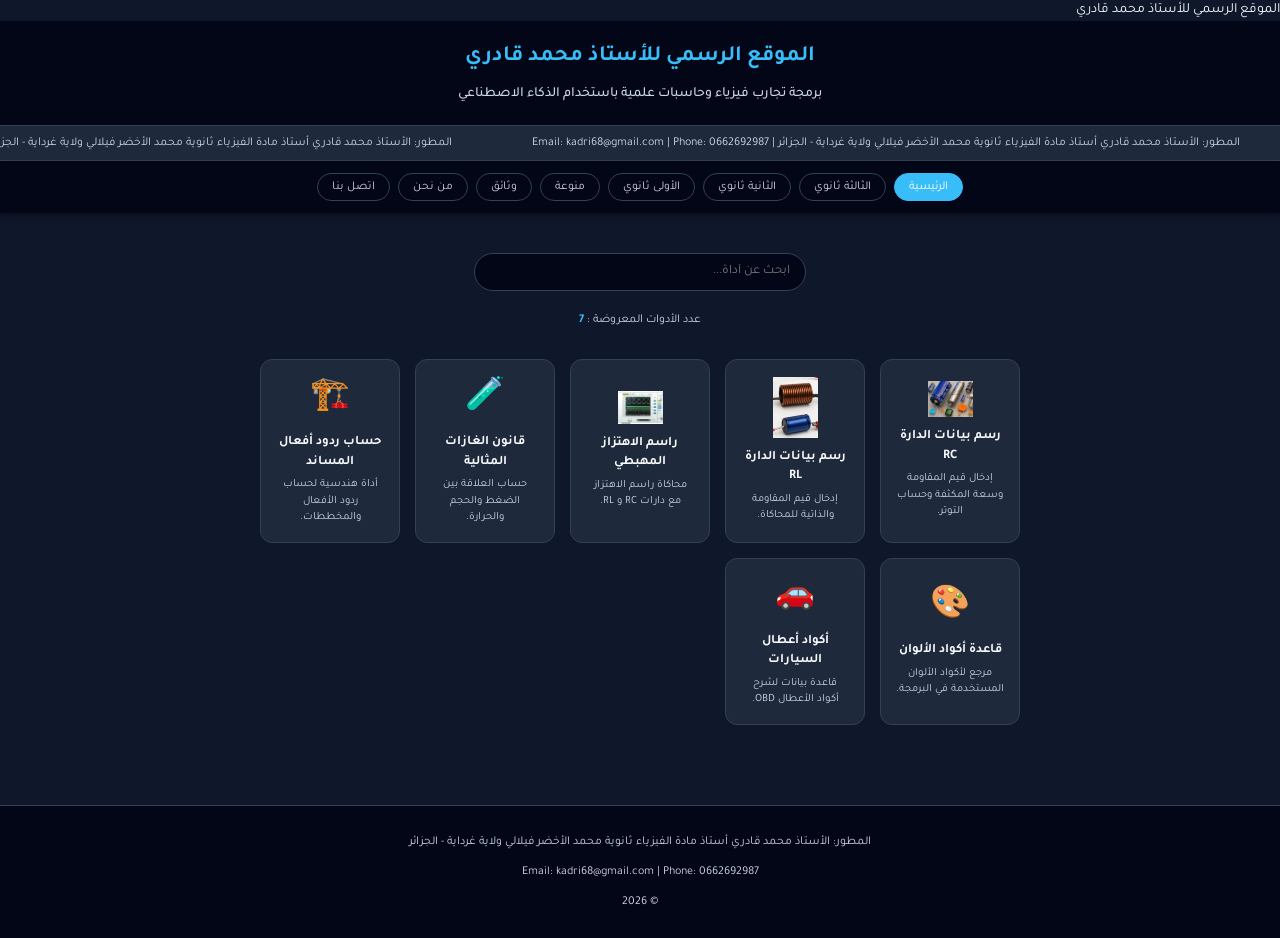
<file: index0.html>
<!DOCTYPE html>
<html lang="ar" dir="rtl">

<head>
    <meta charset="UTF-8">
    <meta name="viewport" content="width=device-width, initial-scale=1.0">
    الموقع الرسمي للأستاذ محمد قادري</title>
    <link href="https://fonts.googleapis.com/css2?family=Tajawal:wght@400;500;700&display=swap" rel="stylesheet">

    <style>
        :root {
            --bg-main: #0f172a;
            --bg-card: #1e293b;
            --bg-header: #020617;
            --primary: #38bdf8;
            --primary-hover: #0ea5e9;
            --text-main: #f8fafc;
            --text-muted: #cbd5e1;
            --border-color: #334155;
        }

        body {
            font-family: 'Tajawal', sans-serif;
            font-size: 14px; /* حجم خط صغير ومناسب للهواتف */
            background: var(--bg-main);
            margin: 0;
            color: var(--text-main);
            line-height: 1.5;
        }

        .top {
            display: flex;
            align-items: center;
            justify-content: center;
            background: var(--bg-header);
            padding: 20px 15px;
            border-bottom: 1px solid var(--border-color);
        }

        .center {
            text-align: center;
            width: 100%;
        }

        .main-title {
            font-size: 22px; /* تكبير العنوان الرئيسي */
            margin: 0;
            color: var(--primary);
            font-weight: 700;
        }

        .subtitle {
            font-size: 14px;
            color: var(--text-muted);
            margin: 10px 0 0 0;
            font-weight: 500;
        }

        .ticker {
            overflow: hidden;
            background: var(--bg-card);
            border-bottom: 1px solid var(--border-color);
            font-size: 12px;
        }

        .ticker-move {
            display: flex;
            width: max-content;
            animation: ticker 25s linear infinite;
        }

        .ticker span {
            padding: 8px 40px;
            white-space: nowrap;
            color: var(--text-muted);
        }

        @keyframes ticker {
            0% { transform: translateX(0) }
            100% { transform: translateX(-50%) }
        }

        .navbar {
            background: var(--bg-header);
            display: flex;
            flex-wrap: wrap;
            justify-content: center;
            gap: 8px;
            padding: 12px;
            position: sticky;
            top: 0;
            z-index: 1000;
            box-shadow: 0 4px 6px rgba(0,0,0,0.3);
        }

        .navbar button {
            font-family: 'Tajawal', sans-serif;
            background: transparent;
            border: 1px solid var(--border-color);
            color: var(--text-muted);
            padding: 6px 14px;
            font-size: 12px;
            cursor: pointer;
            border-radius: 20px;
            transition: all 0.3s ease;
        }

        .navbar button:hover, .navbar button.active {
            background: var(--primary);
            color: #fff;
            border-color: var(--primary);
        }

        .search-box {
            text-align: center;
            margin: 20px;
        }

        .search-box input {
            font-family: 'Tajawal', sans-serif;
            padding: 10px 15px;
            width: 85%;
            max-width: 300px;
            border-radius: 20px;
            border: 1px solid var(--border-color);
            background: var(--bg-header);
            color: white;
            font-size: 13px;
            outline: none;
            transition: border-color 0.3s;
        }

        .search-box input:focus {
            border-color: var(--primary);
        }

        .counter {
            text-align: center;
            color: var(--text-muted);
            font-size: 12px;
            margin-bottom: 10px;
        }
        
        .counter span {
            color: var(--primary);
            font-weight: bold;
        }

        .container {
            display: grid;
            grid-template-columns: repeat(auto-fill, minmax(140px, 1fr));
            gap: 15px;
            padding: 20px;
            max-width: 1000px;
            margin: auto;
        }

        .card {
            background: var(--bg-card);
            padding: 15px;
            border-radius: 12px;
            text-decoration: none;
            color: white;
            text-align: center;
            border: 1px solid var(--border-color);
            transition: transform 0.3s, box-shadow 0.3s, border-color 0.3s;
            display: flex;
            flex-direction: column;
            align-items: center;
            justify-content: center;
        }

        .card:hover {
            transform: translateY(-5px);
            box-shadow: 0 10px 15px rgba(0,0,0,0.3);
            border-color: var(--primary);
        }

        .card img { width: 45px; margin-bottom: 10px; }
        .icon { font-size: 32px; margin-bottom: 10px; }

        .card h3 {
            font-size: 13px;
            margin: 0 0 5px 0;
            color: var(--text-main);
        }

        .card p {
            font-size: 11px;
            color: var(--text-muted);
            margin: 0;
        }

        .page {
            display: none;
            padding: 20px;
            max-width: 800px;
            margin: auto;
            animation: fadeIn 0.4s;
        }

        @keyframes fadeIn {
            from { opacity: 0; transform: translateY(10px); }
            to { opacity: 1; transform: translateY(0); }
        }

        .page.active { display: block; }

        h2.page-title {
            text-align: center;
            font-size: 16px;
            color: var(--primary);
            margin-bottom: 20px;
            border-bottom: 1px solid var(--border-color);
            padding-bottom: 10px;
        }

        .text-content {
            font-size: 13px;
            color: var(--text-muted);
            text-align: justify;
            background: var(--bg-card);
            padding: 20px;
            border-radius: 12px;
            border: 1px solid var(--border-color);
        }

        #pdfViewer {
            width: 100%;
            height: 70vh;
            border: 1px solid var(--border-color);
            border-radius: 8px;
            margin-top: 20px;
        }

        #topBtn {
            position: fixed;
            bottom: 20px;
            right: 20px;
            background: var(--primary);
            color: #fff;
            border: none;
            width: 40px;
            height: 40px;
            border-radius: 50%;
            cursor: pointer;
            display: none;
            box-shadow: 0 4px 6px rgba(0,0,0,0.3);
            font-size: 16px;
            transition: background 0.3s;
        }

        #topBtn:hover { background: var(--primary-hover); }

        footer {
            background: var(--bg-header);
            padding: 15px;
            text-align: center;
            font-size: 12px;
            color: var(--text-muted);
            border-top: 1px solid var(--border-color);
            margin-top: 40px;
        }

    </style>
</head>

<body>

    <header class="top">
        <div class="center">
            <h1 class="main-title">الموقع الرسمي للأستاذ محمد قادري</h1>
            <p class="subtitle">برمجة تجارب فيزياء وحاسبات علمية باستخدام الذكاء الاصطناعي</p>
        </div>
    </header>

    <div class="ticker">
        <div class="ticker-move">
            <span>المطور: الأستاذ محمد قادري أستاذ مادة الفيزياء ثانوية محمد الأخضر فيلالي ولاية غرداية - الجزائر | Email: kadri68@gmail.com | Phone: 0662692987</span>
            <span>المطور: الأستاذ محمد قادري أستاذ مادة الفيزياء ثانوية محمد الأخضر فيلالي ولاية غرداية - الجزائر | Email: kadri68@gmail.com | Phone: 0662692987</span>
        </div>
    </div>

    <div class="navbar" id="navbar">
        <button class="active" onclick="showPage('home', this)">الرئيسية</button>
        <button onclick="filterExp('third', this)">الثالثة ثانوي</button>
        <button onclick="filterExp('second', this)">الثانية ثانوي</button>
        <button onclick="filterExp('first', this)">الأولى ثانوي</button>
        <button onclick="filterExp('other', this)">منوعة</button>
        <button onclick="showPage('docs', this)">وثائق</button>
        <button onclick="showPage('about', this)">من نحن</button>
        <button onclick="showPage('contact', this)">اتصل بنا</button>
    </div>

    <div id="home" class="page active">
        <div class="search-box">
            <input type="text" id="search" placeholder="ابحث عن أداة..." onkeyup="searchExp()">
        </div>

        <div class="counter">
            عدد الأدوات المعروضة : <span id="expCount"></span>
        </div>

        <div class="container" id="cardsContainer">
            <a class="card third" href="apps/rc/rc.html">
                <img src="images/rc.png" alt="RC">
                <h3>رسم بيانات الدارة RC</h3>
                <p>إدخال قيم المقاومة وسعة المكثفة وحساب التوتر.</p>
            </a>

            <a class="card third" href="apps/rl/rl.html">
                <img src="images/rl.png" alt="RL">
                <h3>رسم بيانات الدارة RL</h3>
                <p>إدخال قيم المقاومة والذاتية للمحاكاة.</p>
            </a>

            <a class="card third" href="apps/os/os.html">
                <img src="images/os.png" alt="OS">
                <h3>راسم الاهتزاز المهبطي</h3>
                <p>محاكاة راسم الاهتزاز مع دارات RC و RL.</p>
            </a>

            <a class="card first" href="apps/gas-law.html">
                <div class="icon">🧪</div>
                <h3>قانون الغازات المثالية</h3>
                <p>حساب العلاقة بين الضغط والحجم والحرارة.</p>
            </a>

            <a class="card other" href="apps/beam-calculator.html">
                <div class="icon">🏗️</div>
                <h3>حساب ردود أفعال المساند</h3>
                <p>أداة هندسية لحساب ردود الأفعال والمخططات.</p>
            </a>

            <a class="card other" href="apps/colors.html">
                <div class="icon">🎨</div>
                <h3>قاعدة أكواد الألوان</h3>
                <p>مرجع لأكواد الألوان المستخدمة في البرمجة.</p>
            </a>

            <a class="card other" href="apps/car-codes.html">
                <div class="icon">🚗</div>
                <h3>أكواد أعطال السيارات</h3>
                <p>قاعدة بيانات لشرح أكواد الأعطال OBD.</p>
            </a>
        </div>
    </div>

    <div id="docs" class="page">
        <h2 class="page-title">وثائق مفيدة</h2>
        <div class="container">
            <a class="card" href="javascript:void(0)" onclick="openPDF('docs/file1.pdf')">
                <div class="icon">📄</div>
                <h3>وثيقة PDF</h3>
                <p>اضغط لعرض الملف</p>
            </a>
        </div>
        <iframe id="pdfViewer" src=""></iframe>
    </div>

    <div id="about" class="page">
        <h2 class="page-title">من نحن</h2>
        <div class="text-content">
            <p>الأستاذ محمد قادري أستاذ مادة الفيزياء ثانوية محمد الأخضر فيلالي ولاية غرداية - الجزائر، يتمتع بخبرة تربوية تزيد عن 33 سنة في التدريس بالتعليم الثانوي. يهتم بتبسيط المفاهيم الفيزيائية وتوظيف التقنيات الحديثة والذكاء الاصطناعي في التعليم، من خلال تصميم تطبيقات ومحاكاة تفاعلية متوافقة مع المنهاج الجزائري، تهدف إلى دعم التعلم والفهم العميق لدى التلاميذ.</p>
            <p>يهدف هذا الموقع إلى توفير فضاء تعليمي رقمي يضم تجارب ومحاكاة فيزيائية، يضع خبرة الأستاذ الطويلة في خدمة التلميذ والأستاذ على حد سواء، ويساهم في: دعم التعلم الذاتي للتلميذ، تسهيل فهم الدروس النظرية من خلال التطبيق العملي، توفير أدوات رقمية حديثة للأساتذة، وتعزيز التعلم القائم على الفهم والتجربة.</p>
        </div>
    </div>

    <div id="contact" class="page">
        <h2 class="page-title">اتصل بنا</h2>
        <div class="text-content" style="text-align: center;">
            <p><strong>البريد الإلكتروني:</strong> kadri68@gmail.com</p>
            <p><strong>رقم الهاتف:</strong> 0662692987</p>
        </div>
    </div>

    <button id="topBtn" onclick="topFunction()">⬆</button>

    <footer>
        <p>المطور: الأستاذ محمد قادري أستاذ مادة الفيزياء ثانوية محمد الأخضر فيلالي ولاية غرداية - الجزائر</p>
        <p>Email: kadri68@gmail.com | Phone: 0662692987</p>
        <p>© 2026</p>
    </footer>

    <script>
        // دالة تفعيل الأزرار في شريط التنقل
        function setActiveButton(btnElement) {
            document.querySelectorAll('.navbar button').forEach(b => b.classList.remove('active'));
            if(btnElement) btnElement.classList.add('active');
        }

        // عرض الصفحات
        function showPage(id, btnElement) {
            document.querySelectorAll('.page').forEach(p => p.classList.remove('active'));
            document.getElementById(id).classList.add('active');
            
            if(btnElement) {
                setActiveButton(btnElement);
            } else {
                setActiveButton(document.querySelector('.navbar button')); // تفعيل "الرئيسية" افتراضياً
            }

            // إعادة إظهار جميع البطاقات عند العودة للرئيسية
            if (id === 'home') {
                let cards = document.querySelectorAll('.card');
                cards.forEach(c => c.style.display = "flex");
                document.getElementById("search").value = "";
                countExp();
            }
        }

        // تصفية حسب المستوى
        function filterExp(level, btnElement) {
            showPage('home'); // ننتقل للرئيسية أولاً
            setActiveButton(btnElement); // نفعل الزر المضغوط
            
            let cards = document.querySelectorAll('#cardsContainer .card');
            cards.forEach(c => {
                c.style.display = c.classList.contains(level) ? "flex" : "none";
            });
            countExp();
        }

        // محرك البحث
        function searchExp() {
            let input = document.getElementById("search").value.toLowerCase();
            let cards = document.querySelectorAll("#cardsContainer .card");
            cards.forEach(card => {
                let title = card.innerText.toLowerCase();
                card.style.display = title.includes(input) ? "flex" : "none";
            });
            countExp();
        }

        // عداد الأدوات المعروضة
        function countExp() {
            let visible = [...document.querySelectorAll('#cardsContainer .card')].filter(c => c.style.display !== "none");
            document.getElementById("expCount").innerText = visible.length;
        }

        // تشغيل العداد عند البداية
        countExp();

        // زر الصعود للأعلى
        let btn = document.getElementById("topBtn");
        window.onscroll = function () {
            btn.style.display = (document.documentElement.scrollTop > 300) ? "block" : "none";
        };

        function topFunction() {
            window.scrollTo({ top: 0, behavior: "smooth" });
        }

        // عرض ملف الـ PDF
        function openPDF(file) {
            document.getElementById("pdfViewer").src = file;
        }
    </script>

</body>
</html>
</file>
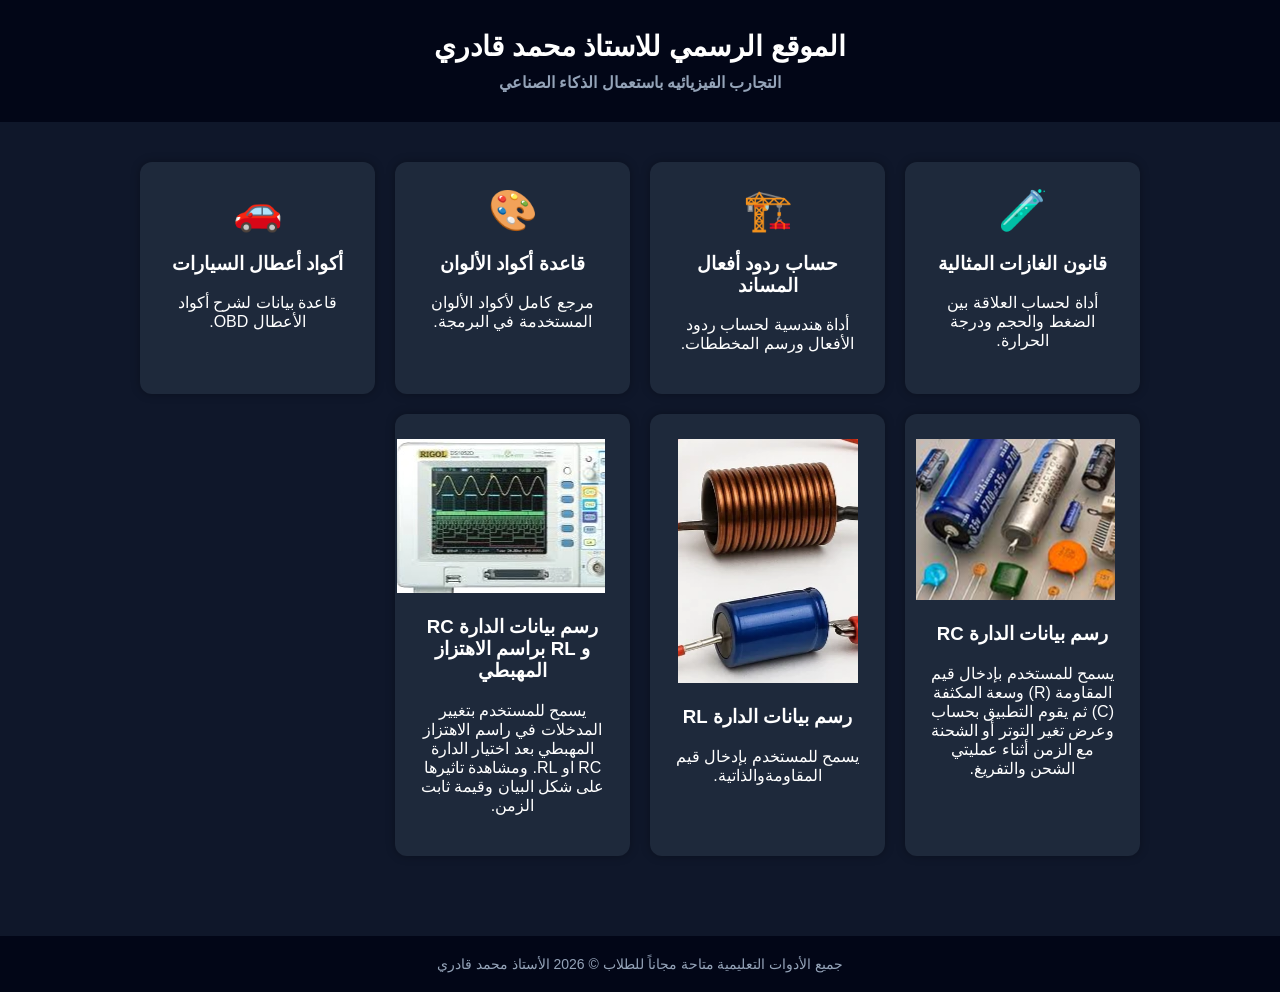
<file: index1.html>
<!DOCTYPE html>
<html lang="ar" dir="rtl">

<head>
<meta charset="UTF-8">
<meta name="viewport" content="width=device-width, initial-scale=1.0">

<title>الأدوات التعليمية للأستاذ محمد قادري</title>

<style>

body{
font-family: Arial;
background:#0f172a;
margin:0;
color:white;
text-align:center;
}

header{
background:#020617;
padding:30px;
font-size:28px;
font-weight:bold;
}

.sub{
font-size:16px;
color:#94a3b8;
margin-top:10px;
}

.container{
display:grid;
grid-template-columns:repeat(auto-fit,minmax(220px,1fr));
gap:20px;
padding:40px;
max-width:1000px;
margin:auto;
}

.card{
background:#1e293b;
padding:25px;
border-radius:12px;
transition:0.3s;
text-decoration:none;
color:white;
box-shadow:0 0 10px rgba(0,0,0,0.3);
}

.card:hover{
transform:scale(1.05);
background:#334155;
}

.icon{
font-size:40px;
margin-bottom:10px;
}

footer{
margin-top:40px;
padding:20px;
background:#020617;
font-size:14px;
color:#94a3b8;
}

</style>
</head>

<body>

<header>
 الموقع الرسمي للاستاذ محمد قادري

<div class="sub">
 التجارب الفيزيائيه باستعمال الذكاء الصناعي
</div>

</header>

<div class="container">

<a class="card" href="apps/gas-law.html">

<div class="icon">🧪</div>

<h3>قانون الغازات المثالية</h3>

<p>أداة لحساب العلاقة بين الضغط والحجم ودرجة الحرارة.</p>

</a>


<a class="card" href="apps/beam-calculator.html">

<div class="icon">🏗️</div>

<h3>حساب ردود أفعال المساند</h3>

<p>أداة هندسية لحساب ردود الأفعال ورسم المخططات.</p>

</a>


<a class="card" href="apps/colors.html">

<div class="icon">🎨</div>

<h3>قاعدة أكواد الألوان</h3>

<p>مرجع كامل لأكواد الألوان المستخدمة في البرمجة.</p>

</a>


<a class="card" href="apps/car-codes.html">

<div class="icon">🚗</div>

<h3>أكواد أعطال السيارات</h3>

<p>قاعدة بيانات لشرح أكواد الأعطال OBD.</p>

</a>
<a class="card" href="apps/rc/rc.html">

<img src="images/rc.png" alt="دارة المقاومة والمكثفة">
<h3> رسم بيانات الدارة RC </h3>

<p> يسمح للمستخدم بإدخال قيم المقاومة (R) وسعة المكثفة (C) ثم يقوم التطبيق بحساب وعرض تغير التوتر أو الشحنة مع الزمن أثناء عمليتي الشحن والتفريغ. </p>

</a>

 <a class="card" href="apps/rl/rl.html">

<img src="images/rl.png" alt="دارة المقاومة والوشيعة">
<h3> رسم بيانات الدارة RL </h3>

<p> يسمح للمستخدم بإدخال قيم المقاومةوالذاتية.</p>

 </a>
<a class="card" href="apps/os/os.html">

<img src="images/os.png" alt="راسم الاهتزاز المهبطي">
<h3> رسم بيانات الدارة RC و RL براسم الاهتزاز المهبطي</h3>

<p> يسمح للمستخدم بتغيير المدخلات في راسم الاهتزاز المهبطي بعد اختيار الدارة RC  او RL. ومشاهدة تاثيرها على شكل البيان وقيمة ثابت الزمن.</p>

</a>


</div>


<footer>

جميع الأدوات التعليمية متاحة مجاناً للطلاب  
© 2026 الأستاذ محمد قادري

</footer>

</body>
</html>
</file>
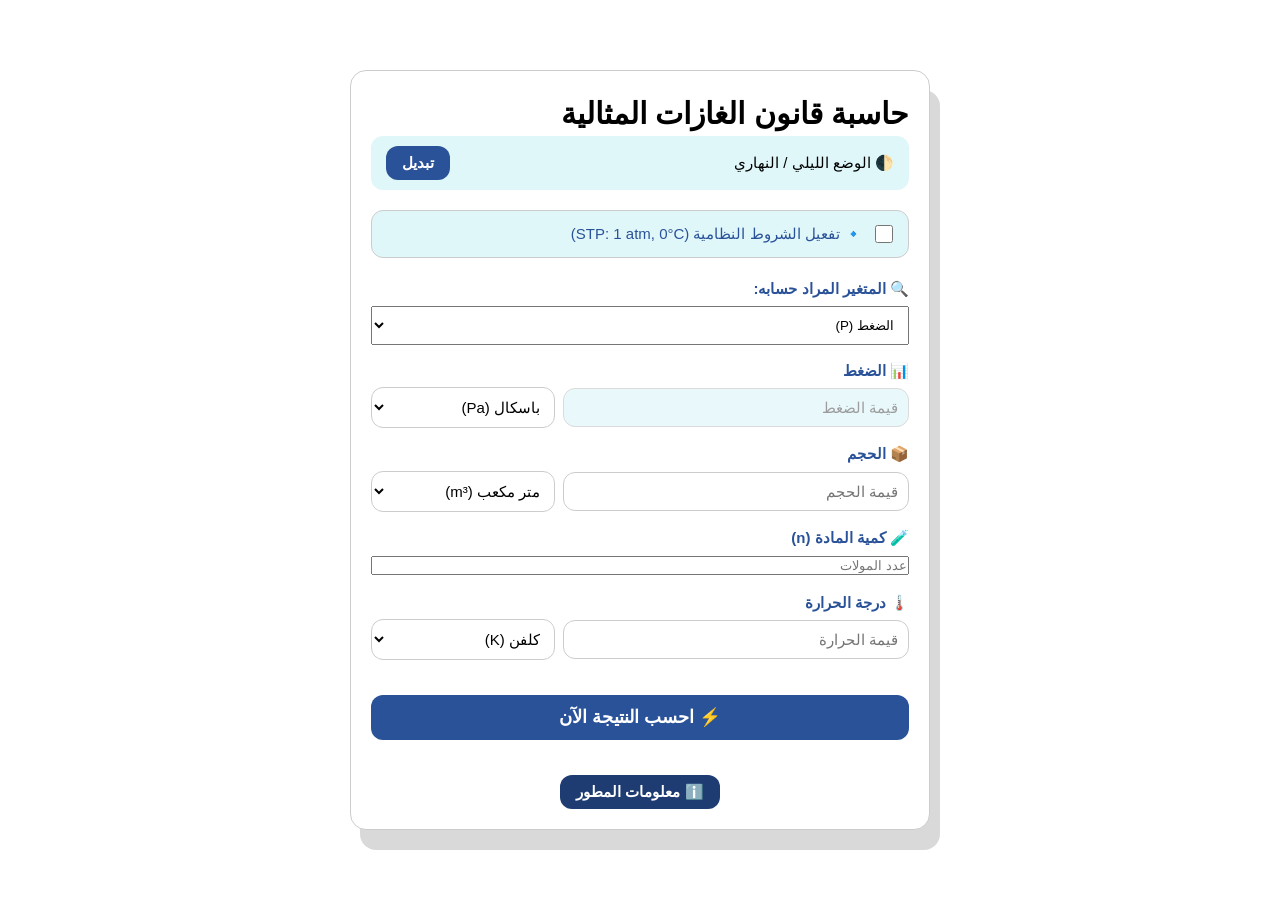
<file: apps/gas-law.html>
<!DOCTYPE html>
<html lang="ar">
<head>
    <meta charset="UTF-8">
    <meta name="viewport" content="width=device-width, initial-scale=1.0">
    <title>حاسبة الغازات المثالية - مطور: محمد قادري</title>
    <style>
        /* ===== المتغيرات العامة ===== */
        :root {
            --bg-color: #ffffff;
            --text-color: #000000;
            --card-bg: #f0f4ff;
            --box-bg: #e0f7fa;
            --steps-bg: #f9f9f9;
            --accent: #2a5298;
            --accent-dark: #1e3c72;
            --border-color: #ccc;
            --font-size-base: 15px;
            --border-radius: 12px;
        }

        /* الوضع الليلي */
        body.night {
            --bg-color: #1a1a2e;
            --text-color: #f0f4f8;
            --card-bg: #2a2a40;
            --box-bg: #37474f;
            --steps-bg: #33334d;
            --border-color: #444;
        }

        /* ===== الأنماط العامة ===== */
        * {
            box-sizing: border-box;
            margin: 0;
            padding: 0;
        }

        body {
            font-family: 'Tahoma', sans-serif;
            background-color: var(--bg-color);
            color: var(--text-color);
            font-size: var(--font-size-base);
            line-height: 1.5;
            direction: rtl;
            transition: background-color 0.3s, color 0.3s;
            min-height: 100vh;
            display: flex;
            justify-content: center;
            align-items: center;
            padding: 10px;
        }

        /* الحاوية الرئيسية */
        .calculator {
            max-width: 580px;
            width: 100%;
            background-color: var(--bg-color);
            border-radius: 16px;
            box-shadow: 10px 20px rgba(0, 0, 0, 0.15);
            padding: 20px;
            border: 1px solid var(--border-color);
        }

        /* العناوين */
        h2 {
            text-align: center;
            color: var(--accent);
            font-size: 1.3rem;
            margin-bottom: 1.2rem;
            border-bottom: 2px solid var(--accent);
            padding-bottom: 8px;
        }

        /* أزرار التبديل */
        .mode-switch {
            display: flex;
            justify-content: space-between;
            align-items: center;
            background-color: var(--box-bg);
            padding: 10px 15px;
            border-radius: var(--border-radius);
            margin-bottom: 20px;
        }

        .btn {
            background-color: var(--accent);
            color: white;
            border: none;
            padding: 8px 16px;
            border-radius: var(--border-radius);
            cursor: pointer;
            font-weight: bold;
            font-size: inherit;
            transition: opacity 0.2s;
        }

        .btn:hover {
            opacity: 0.9;
        }

        .btn-secondary {
            background-color: var(--accent-dark);
        }

        /* بطاقة STP */
        .stp-card {
            background-color: var(--box-bg);
            padding: 12px 15px;
            border-radius: var(--border-radius);
            margin-bottom: 20px;
            display: flex;
            align-items: center;
            gap: 12px;
            border: 1px solid var(--border-color);
        }

        .stp-card input[type="checkbox"] {
            width: 18px;
            height: 18px;
            cursor: pointer;
        }

        /* حقول الإدخال */
        .input-group {
            margin-bottom: 15px;
        }

        label {
            display: block;
            font-weight: bold;
            margin-bottom: 5px;
            color: var(--accent);
        }

        .input-row {
            display: flex;
            gap: 8px;
            align-items: center;
        }

        .input-row input,
        .input-row select {
            padding: 10px;
            border: 1px solid var(--border-color);
            border-radius: var(--border-radius);
            background-color: var(--bg-color);
            color: var(--text-color);
            font-size: inherit;
            transition: border-color 0.2s;
        }

        .input-row input {
            flex: 2;
            min-width: 0;
        }

        .input-row select {
            flex: 1;
            cursor: pointer;
        }

        input:focus,
        select:focus {
            outline: none;
            border-color: var(--accent);
        }

        input:disabled,
        select:disabled {
            background-color: var(--box-bg);
            opacity: 0.7;
            cursor: not-allowed;
        }

        /* زر الحساب */
        .btn-calculate {
            width: 100%;
            background-color: var(--accent);
            color: white;
            border: none;
            padding: 12px;
            border-radius: var(--border-radius);
            font-weight: bold;
            font-size: 1.1rem;
            cursor: pointer;
            margin: 20px 0;
            transition: background-color 0.2s;
        }

        .btn-calculate:hover {
            background-color: var(--accent-dark);
        }

        /* صندوق النتائج */
        .result-box {
            background-color: var(--card-bg);
            border: 5px solid var(--accent);
            border-radius: var(--border-radius);
            padding: 15px;
            margin-bottom: 15px;
        }

        .result-title {
            font-weight: bold;
            font-size: 1.1rem;
            color: var(--accent);
            border-bottom: 2px solid var(--accent);
            padding-bottom: 8px;
            margin-bottom: 10px;
        }

        .result-item {
            display: flex;
            justify-content: space-between;
            align-items: center;
            padding: 8px 0;
            border-bottom: 1px dashed var(--border-color);
        }

        .result-value {
            direction: ltr;
            text-align: left;
            font-family: 'Courier New', monospace;
            font-weight: bold;
            font-size: 1.1rem;
            flex-grow: 1;
        }

        .result-unit {
            font-weight: bold;
            margin-right: 15px;
            min-width: 50px;
            text-align: right;
            color: var(--accent);
        }

        /* خطوات الحل */
        .steps-box {
            background-color: var(--steps-bg);
            border-right: 4px solid var(--accent);
            border-radius: var(--border-radius);
            padding: 15px;
            margin-bottom: 15px;
            font-size: 0.95rem;
            line-height: 1.8;
        }

        .steps-box strong {
            color: var(--accent);
        }

        /* معلومات المطور */
        .dev-section {
            text-align: center;
            margin-top: 15px;
        }

        .dev-info {
            display: none;
            background-color: var(--box-bg);
            border-radius: var(--border-radius);
            padding: 15px;
            margin-top: 10px;
            text-align: right;
            line-height: 1.8;
            border: 1px solid var(--border-color);
        }

        .dev-info hr {
            border: none;
            border-top: 1px solid var(--border-color);
            margin: 10px 0;
        }

        /* رسائل الخطأ */
        .error-message {
            color: #e74c3c;
            font-weight: bold;
            text-align: center;
        }

        /* فائدة: إخفاء العناصر */
        .hidden {
            display: none;
        }
    </style>
</head>
<body>
    <main class="calculator">
        <h1> حاسبة قانون الغازات المثالية</h1>

        <!-- شريط الوضع الليلي -->
        <div class="mode-switch">
            <span>🌓 الوضع الليلي / النهاري</span>
            <button class="btn" onclick="toggleMode()" id="modeToggle">تبديل</button>
        </div>

        <!-- خيار الشروط النظامية (STP) -->
        <div class="stp-card">
            <input type="checkbox" id="stp" onchange="toggleSTP()">
            <label for="stp" style="margin:0; font-weight:normal;">🔹 تفعيل الشروط النظامية (STP: 1 atm, 0°C)</label>
        </div>

        <!-- اختيار المجهول -->
        <div class="input-group">
            <label>🔍 المتغير المراد حسابه:</label>
            <select id="unknown" onchange="updateFields()" style="width:100%; padding:10px;">
                <option value="P">الضغط (P)</option>
                <option value="V">الحجم (V)</option>
                <option value="n">كمية المادة (n)</option>
                <option value="T">درجة الحرارة (T)</option>
            </select>
        </div>

        <!-- حقول الإدخال مع الوحدات -->
        <div class="input-group">
            <label>📊 الضغط</label>
            <div class="input-row">
                <input type="number" id="P" placeholder="قيمة الضغط" step="any">
                <select id="P_unit">
                    <option value="Pa">باسكال (Pa)</option>
                    <option value="atm">ضغط جوي (atm)</option>
                    <option value="bar">بار (bar)</option>
                    <option value="cmHg">سم زئبق (cmHg)</option>
                </select>
            </div>
        </div>

        <div class="input-group">
            <label>📦 الحجم</label>
            <div class="input-row">
                <input type="number" id="V" placeholder="قيمة الحجم" step="any">
                <select id="V_unit">
                    <option value="m3">متر مكعب (m³)</option>
                    <option value="L">لتر (L)</option>
                    <option value="mL">ملليلتر (mL)</option>
                </select>
            </div>
        </div>

        <div class="input-group">
            <label>🧪 كمية المادة (n)</label>
            <input type="number" id="n" placeholder="عدد المولات" step="any" style="width:100%;">
        </div>

        <div class="input-group">
            <label>🌡️ درجة الحرارة</label>
            <div class="input-row">
                <input type="number" id="T" placeholder="قيمة الحرارة" step="any">
                <select id="T_unit">
                    <option value="K">كلفن (K)</option>
                    <option value="C">سيليزيوس (°C)</option>
                    <option value="F">فهرنهايت (°F)</option>
                </select>
            </div>
        </div>

        <!-- زر الحساب -->
        <button class="btn-calculate" onclick="calculate()">⚡ احسب النتيجة الآن</button>

        <!-- منطقة عرض النتيجة -->
        <div id="result" class="result-box hidden"></div>

        <!-- منطقة عرض خطوات الحل -->
        <div id="steps" class="steps-box hidden"></div>

        <!-- معلومات المطور -->
        <div class="dev-section">
            <button class="btn btn-secondary" onclick="toggleDev()">ℹ️ معلومات المطور</button>
            <div id="devInfo" class="dev-info">
                <strong>الأستاذ محمد قادري</strong><br>
                أستاذ مادة الفيزياء - ثانوية محمد الأخضر فيلالي<br>
                ولاية غرداية - الجزائر<br>
                📧 kadri68@gmail.com | 📞 0662692987<br>
                <hr>
                ⚛️ ثابت الغازات العام: <strong>R = 8.314 J/(mol·K)</strong>
            </div>
        </div>
    </main>

    <script>
        // ==================== الثوابت العامة ====================
        const R = 8.314;                     // J/(mol·K)
        const CONVERSION = {
            pressure: {
                Pa: 1,
                atm: 101325,
                bar: 100000,
                cmHg: 1333.22
            },
            volume: {
                m3: 1,
                L: 0.001,
                mL: 0.000001
            },
            temperature: {
                K: (val) => val,
                C: (val) => val + 273.15,
                F: (val) => (val - 32) * 5/9 + 273.15
            }
        };

        // ==================== دوال مساعدة ====================
        /** تنسيق الأرقام علمياً إذا لزم الأمر */
        function formatScientific(num) {
            if (num === 0) return "0";
            const absNum = Math.abs(num);
            if (absNum >= 1e5 || (absNum < 0.01 && absNum > 0)) {
                return num.toExponential(4).replace('e', ' ×10^').replace('+', '');
            }
            return parseFloat(num.toFixed(6)).toString();
        }

        /** تبديل الوضع الليلي/النهاري */
        function toggleMode() {
            document.body.classList.toggle("night");
        }

        /** تحديث حالة الحقول بناءً على المتغير المجهول وتفعيل STP */
        function updateFields() {
            const unknown = document.getElementById("unknown").value;
            const stpChecked = document.getElementById("stp").checked;

            // إعادة تمكين جميع الحقول أولاً
            ["P", "V", "n", "T"].forEach(id => {
                document.getElementById(id).disabled = false;
            });

            // تعطيل الحقل المجهول
            document.getElementById(unknown).disabled = true;
            document.getElementById(unknown).value = "";   // تفريغ القيمة

            // إذا كان STP مفعلاً، نضبط قيم الضغط ودرجة الحرارة ونتأكد أن المجهول ليس P أو T
            if (stpChecked) {
                document.getElementById("P").value = 1;
                document.getElementById("P_unit").value = "atm";
                document.getElementById("T").value = 0;
                document.getElementById("T_unit").value = "C";
                document.getElementById("P").disabled = true;
                document.getElementById("T").disabled = true;

                // إذا كان المجهول هو P أو T، نغيره تلقائياً إلى V
                if (unknown === "P" || unknown === "T") {
                    document.getElementById("unknown").value = "V";
                    document.getElementById("V").disabled = true;
                    document.getElementById("V").value = "";
                }
            }
        }

        /** تبديل STP وتحديث الحقول */
        function toggleSTP() {
            const stpChecked = document.getElementById("stp").checked;
            const unknown = document.getElementById("unknown").value;

            // إذا تم تفعيل STP وكان المجهول هو P أو T، نغير المجهول إلى V
            if (stpChecked && (unknown === "P" || unknown === "T")) {
                document.getElementById("unknown").value = "V";
            }
            updateFields();
        }

        /** عرض/إخفاء معلومات المطور */
        function toggleDev() {
            const devInfo = document.getElementById("devInfo");
            devInfo.style.display = devInfo.style.display === "block" ? "none" : "block";
        }

        // ==================== الحساب الرئيسي ====================
        function calculate() {
            // قراءة المجهول
            const unknown = document.getElementById("unknown").value;

            // قراءة القيم المدخلة
            const rawP = parseFloat(document.getElementById("P").value);
            const rawV = parseFloat(document.getElementById("V").value);
            const rawN = parseFloat(document.getElementById("n").value);
            const rawT = parseFloat(document.getElementById("T").value);

            // قراءة الوحدات
            const pUnit = document.getElementById("P_unit").value;
            const vUnit = document.getElementById("V_unit").value;
            const tUnit = document.getElementById("T_unit").value;

            // التحقق من المدخلات
            const missing = [];
            if (unknown !== "P" && isNaN(rawP)) missing.push("الضغط");
            if (unknown !== "V" && isNaN(rawV)) missing.push("الحجم");
            if (unknown !== "n" && isNaN(rawN)) missing.push("كمية المادة");
            if (unknown !== "T" && isNaN(rawT)) missing.push("درجة الحرارة");

            if (missing.length > 0) {
                showError(`⚠️ يرجى إدخال قيمة: ${missing.join('، ')}`);
                return;
            }

            // تحويل جميع القيم إلى وحدات النظام الدولي (SI)
            let pSI = rawP, vSI = rawV, tSI = rawT;
            const stepLog = ["<strong>💡 خطوات الحل بالتفصيل:</strong>"];

            // تحويل الضغط
            if (unknown !== "P") {
                if (pUnit === "atm") {
                    pSI = rawP * CONVERSION.pressure.atm;
                    stepLog.push(`• تحويل الضغط: ${rawP} atm × 101325 = ${pSI.toFixed(2)} Pa`);
                } else if (pUnit === "bar") {
                    pSI = rawP * CONVERSION.pressure.bar;
                    stepLog.push(`• تحويل الضغط: ${rawP} bar × 10⁵ = ${pSI} Pa`);
                } else if (pUnit === "cmHg") {
                    pSI = rawP * CONVERSION.pressure.cmHg;
                    stepLog.push(`• تحويل الضغط: ${rawP} cmHg × 1333.22 = ${pSI.toFixed(2)} Pa`);
                }
            }

            // تحويل الحجم
            if (unknown !== "V") {
                if (vUnit === "L") {
                    vSI = rawV * CONVERSION.volume.L;
                    stepLog.push(`• تحويل الحجم: ${rawV} L ÷ 1000 = ${vSI} m³`);
                } else if (vUnit === "mL") {
                    vSI = rawV * CONVERSION.volume.mL;
                    stepLog.push(`• تحويل الحجم: ${rawV} mL ÷ 10⁶ = ${vSI} m³`);
                }
            }

            // تحويل درجة الحرارة
            if (unknown !== "T") {
                if (tUnit === "C") {
                    tSI = CONVERSION.temperature.C(rawT);
                    stepLog.push(`• تحويل الحرارة: ${rawT} °C + 273.15 = ${tSI.toFixed(2)} K`);
                } else if (tUnit === "F") {
                    tSI = CONVERSION.temperature.F(rawT);
                    stepLog.push(`• تحويل الحرارة من فهرنهايت: (${rawT} - 32) × 5/9 + 273.15 = ${tSI.toFixed(2)} K`);
                }
            }

            // حساب المجهول باستخدام قانون الغازات المثالية: PV = nRT
            let resultSI;
            let variableName = "";
            switch (unknown) {
                case "P":
                    resultSI = (rawN * R * tSI) / vSI;
                    variableName = "الضغط (P)";
                    stepLog.push(`• تطبيق القانون: P = (n·R·T) / V = (${rawN} × ${R} × ${tSI.toFixed(2)}) / ${vSI} = ${resultSI.toFixed(4)} Pa`);
                    break;
                case "V":
                    resultSI = (rawN * R * tSI) / pSI;
                    variableName = "الحجم (V)";
                    stepLog.push(`• تطبيق القانون: V = (n·R·T) / P = (${rawN} × ${R} × ${tSI.toFixed(2)}) / ${pSI} = ${resultSI.toFixed(4)} m³`);
                    break;
                case "n":
                    resultSI = (pSI * vSI) / (R * tSI);
                    variableName = "كمية المادة (n)";
                    stepLog.push(`• تطبيق القانون: n = (P·V) / (R·T) = (${pSI} × ${vSI}) / (${R} × ${tSI.toFixed(2)}) = ${resultSI.toFixed(4)} mol`);
                    break;
                case "T":
                    resultSI = (pSI * vSI) / (rawN * R);
                    variableName = "درجة الحرارة (T)";
                    stepLog.push(`• تطبيق القانون: T = (P·V) / (n·R) = (${pSI} × ${vSI}) / (${rawN} × ${R}) = ${resultSI.toFixed(4)} K`);
                    break;
            }

            // عرض النتائج بوحدات مختلفة
            const resultDiv = document.getElementById("result");
            const stepsDiv = document.getElementById("steps");

            // بناء قائمة النتائج
            let resultHTML = `<div class="result-title">النتيجة: ${variableName}</div>`;

            const addResultLine = (value, unit) => {
                resultHTML += `
                    <div class="result-item">
                        <span class="result-value">${formatScientific(value)}</span>
                        <span class="result-unit">${unit}</span>
                    </div>`;
            };

            if (unknown === "P") {
                addResultLine(resultSI, "Pa");
                addResultLine(resultSI / CONVERSION.pressure.atm, "atm");
                addResultLine(resultSI / CONVERSION.pressure.bar, "bar");
                addResultLine(resultSI / CONVERSION.pressure.cmHg, "cmHg");
            } else if (unknown === "V") {
                addResultLine(resultSI, "m³");
                addResultLine(resultSI / CONVERSION.volume.L, "L");
                addResultLine(resultSI / CONVERSION.volume.mL, "mL");
            } else if (unknown === "n") {
                addResultLine(resultSI, "mol");
            } else if (unknown === "T") {
                addResultLine(resultSI, "K");
                addResultLine(resultSI - 273.15, "°C");
                addResultLine((resultSI - 273.15) * 9/5 + 32, "°F");
            }

            // عرض النتيجة والخطوات
            resultDiv.innerHTML = resultHTML;
            resultDiv.classList.remove("hidden");

            stepsDiv.innerHTML = stepLog.join('<br>');
            stepsDiv.classList.remove("hidden");
        }

        /** عرض رسالة خطأ في صندوق النتيجة */
        function showError(message) {
            const resultDiv = document.getElementById("result");
            const stepsDiv = document.getElementById("steps");
            resultDiv.innerHTML = `<div class="error-message">${message}</div>`;
            resultDiv.classList.remove("hidden");
            stepsDiv.classList.add("hidden");
        }

        // تهيئة الصفحة عند التحميل
        window.addEventListener('DOMContentLoaded', () => {
            updateFields();  // ضبط الحقول الأولية
        });
    </script>
</body>
</html>
</file>
